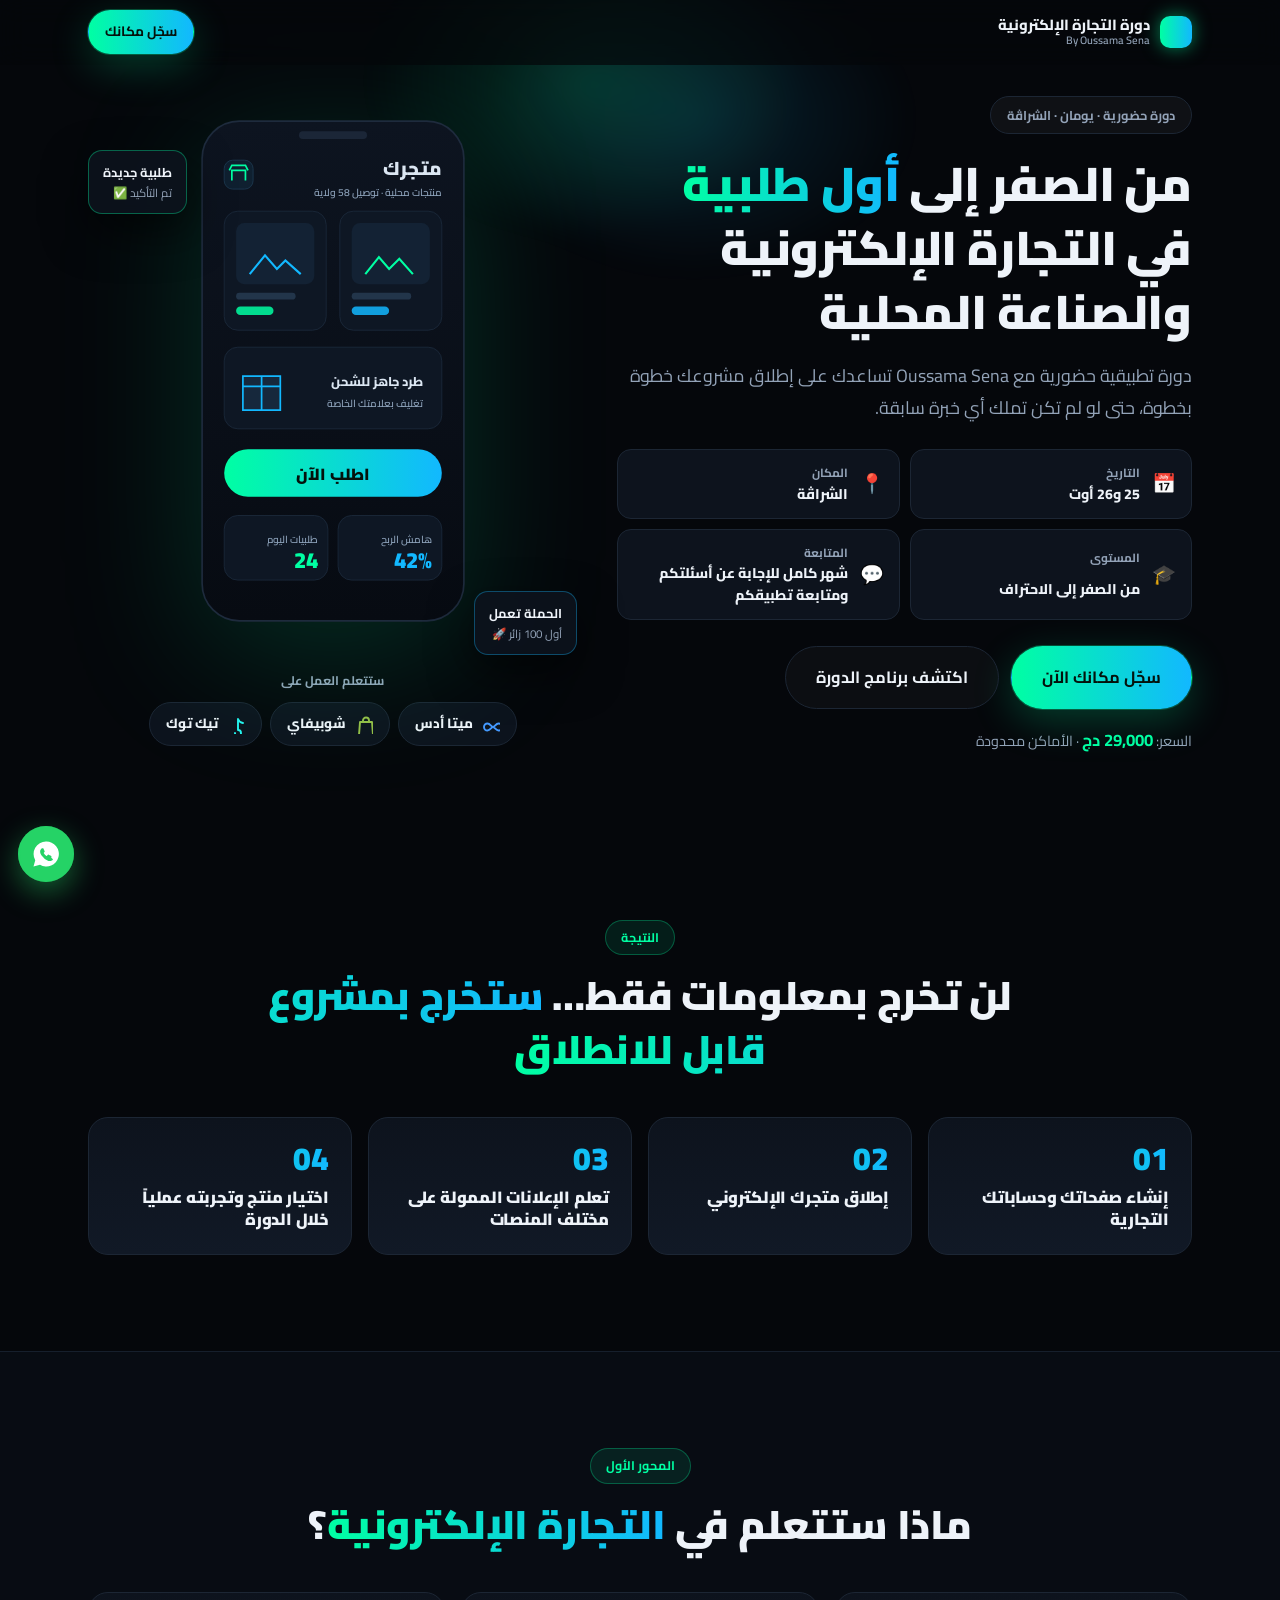
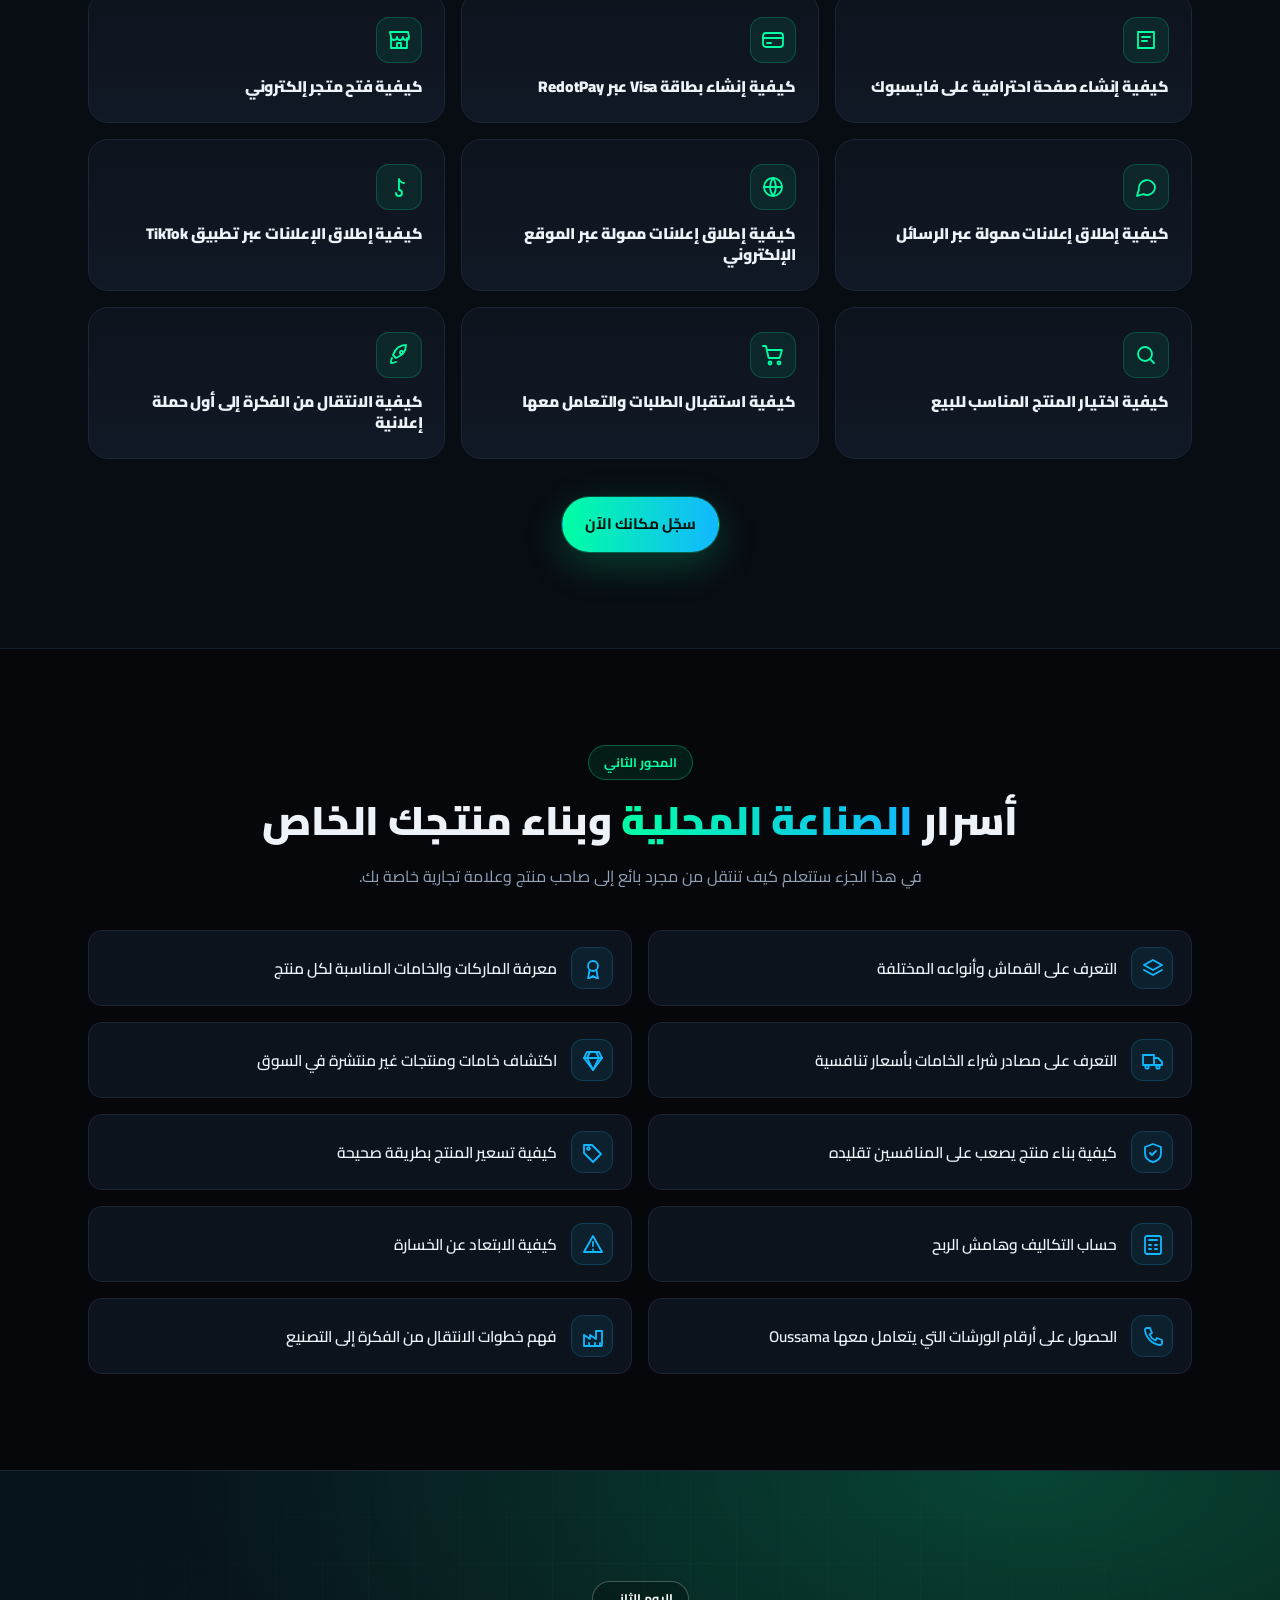
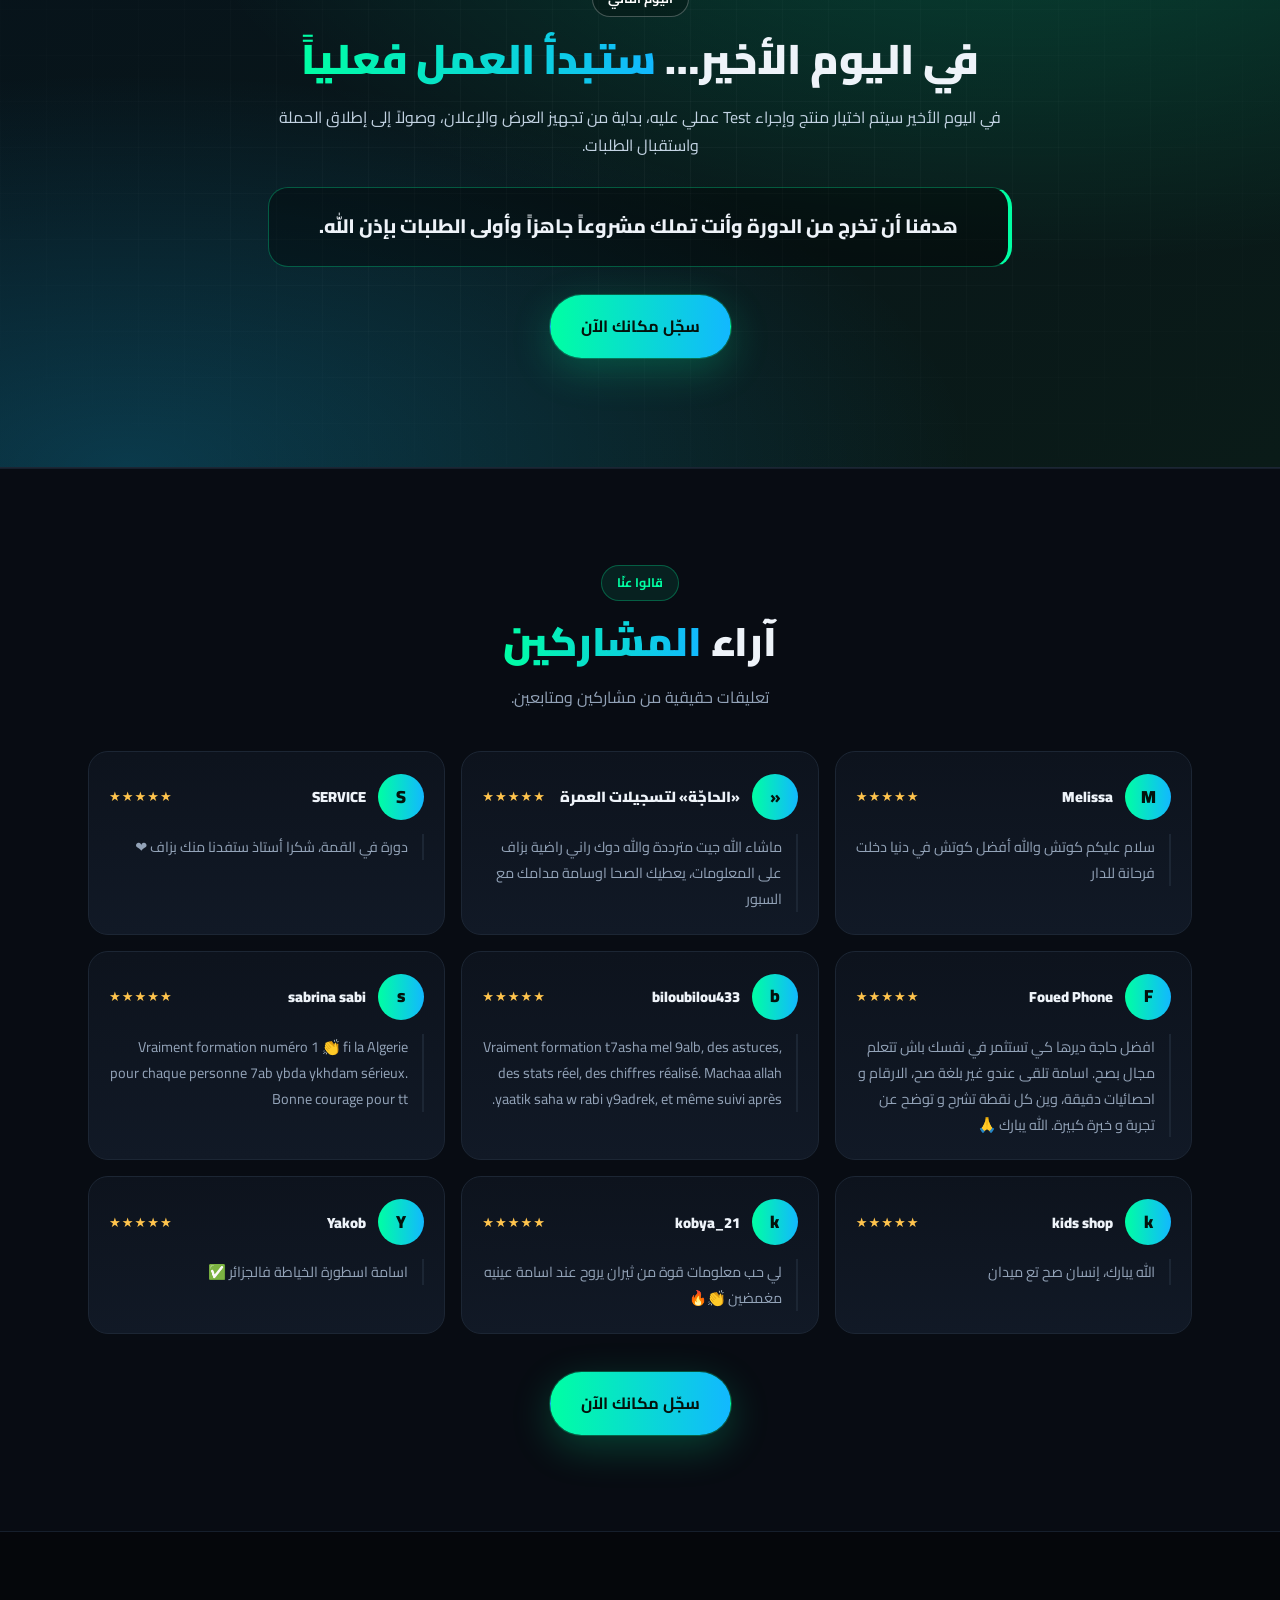
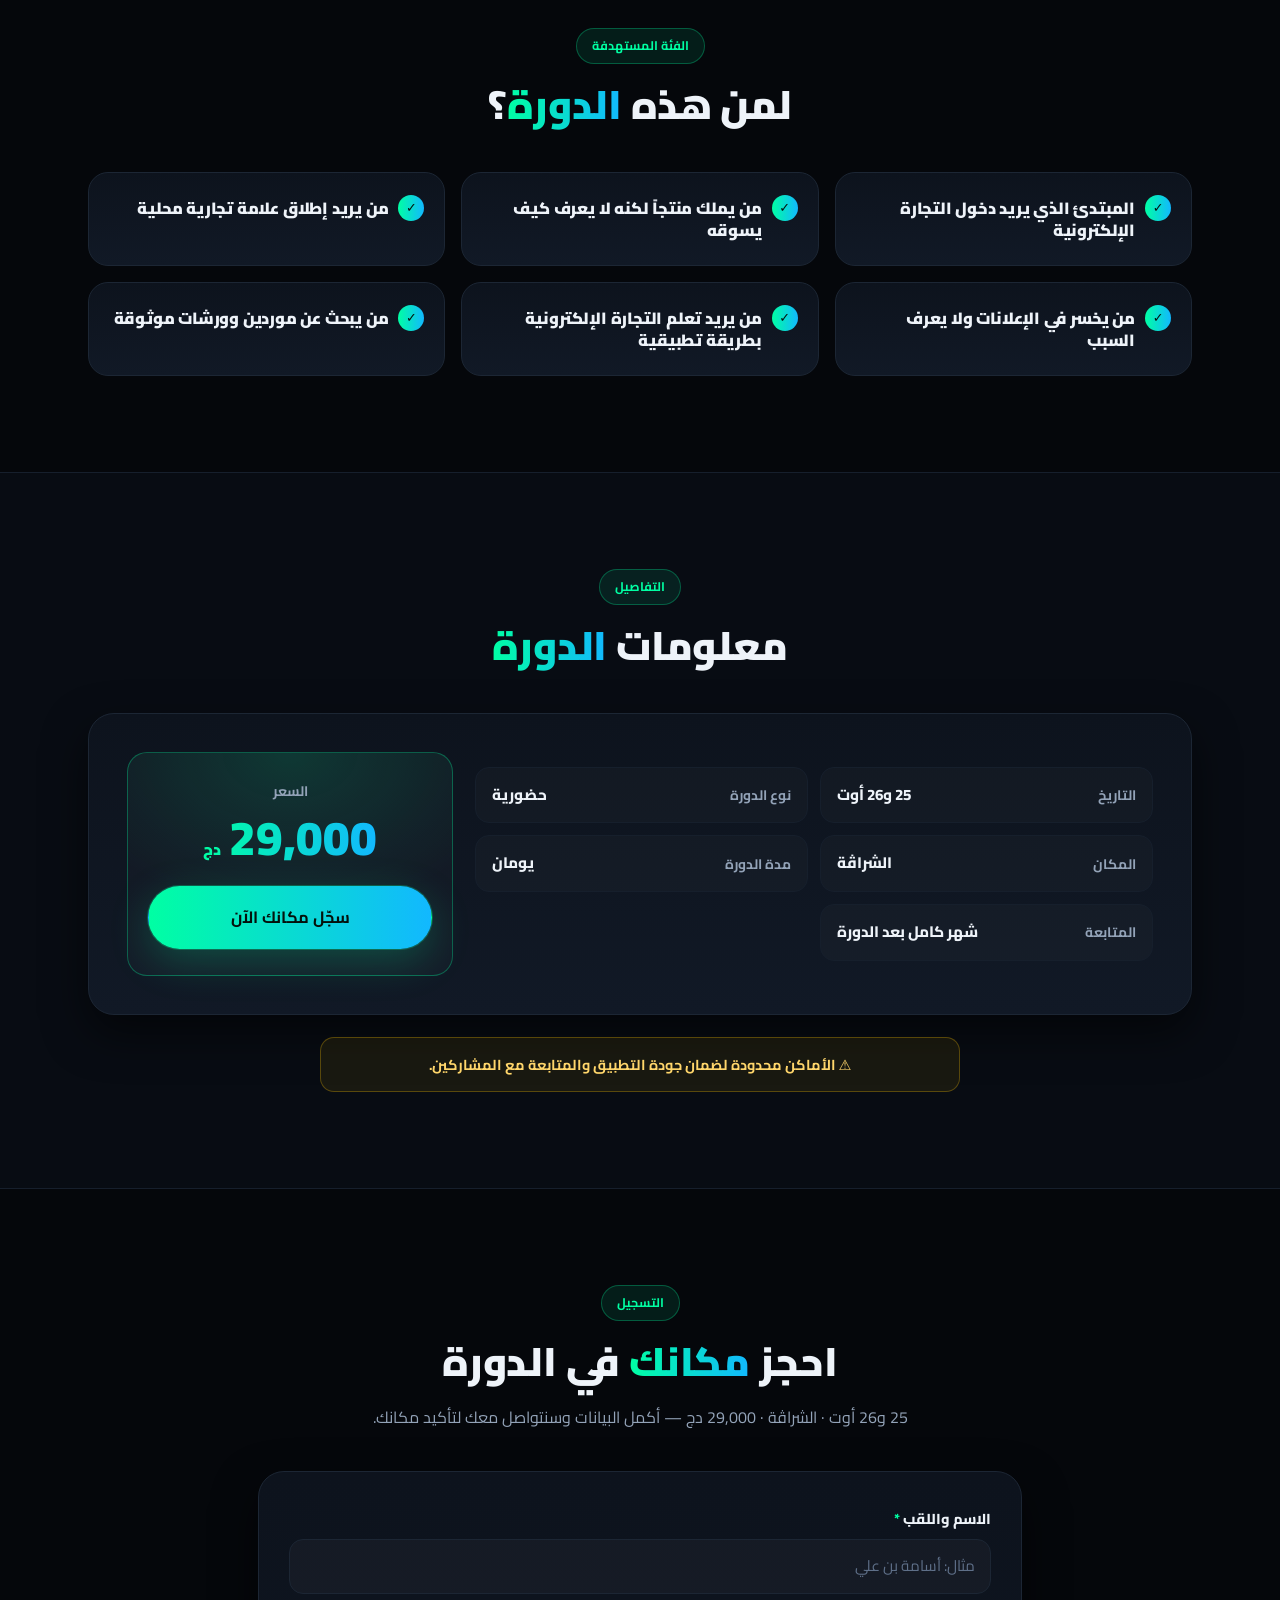
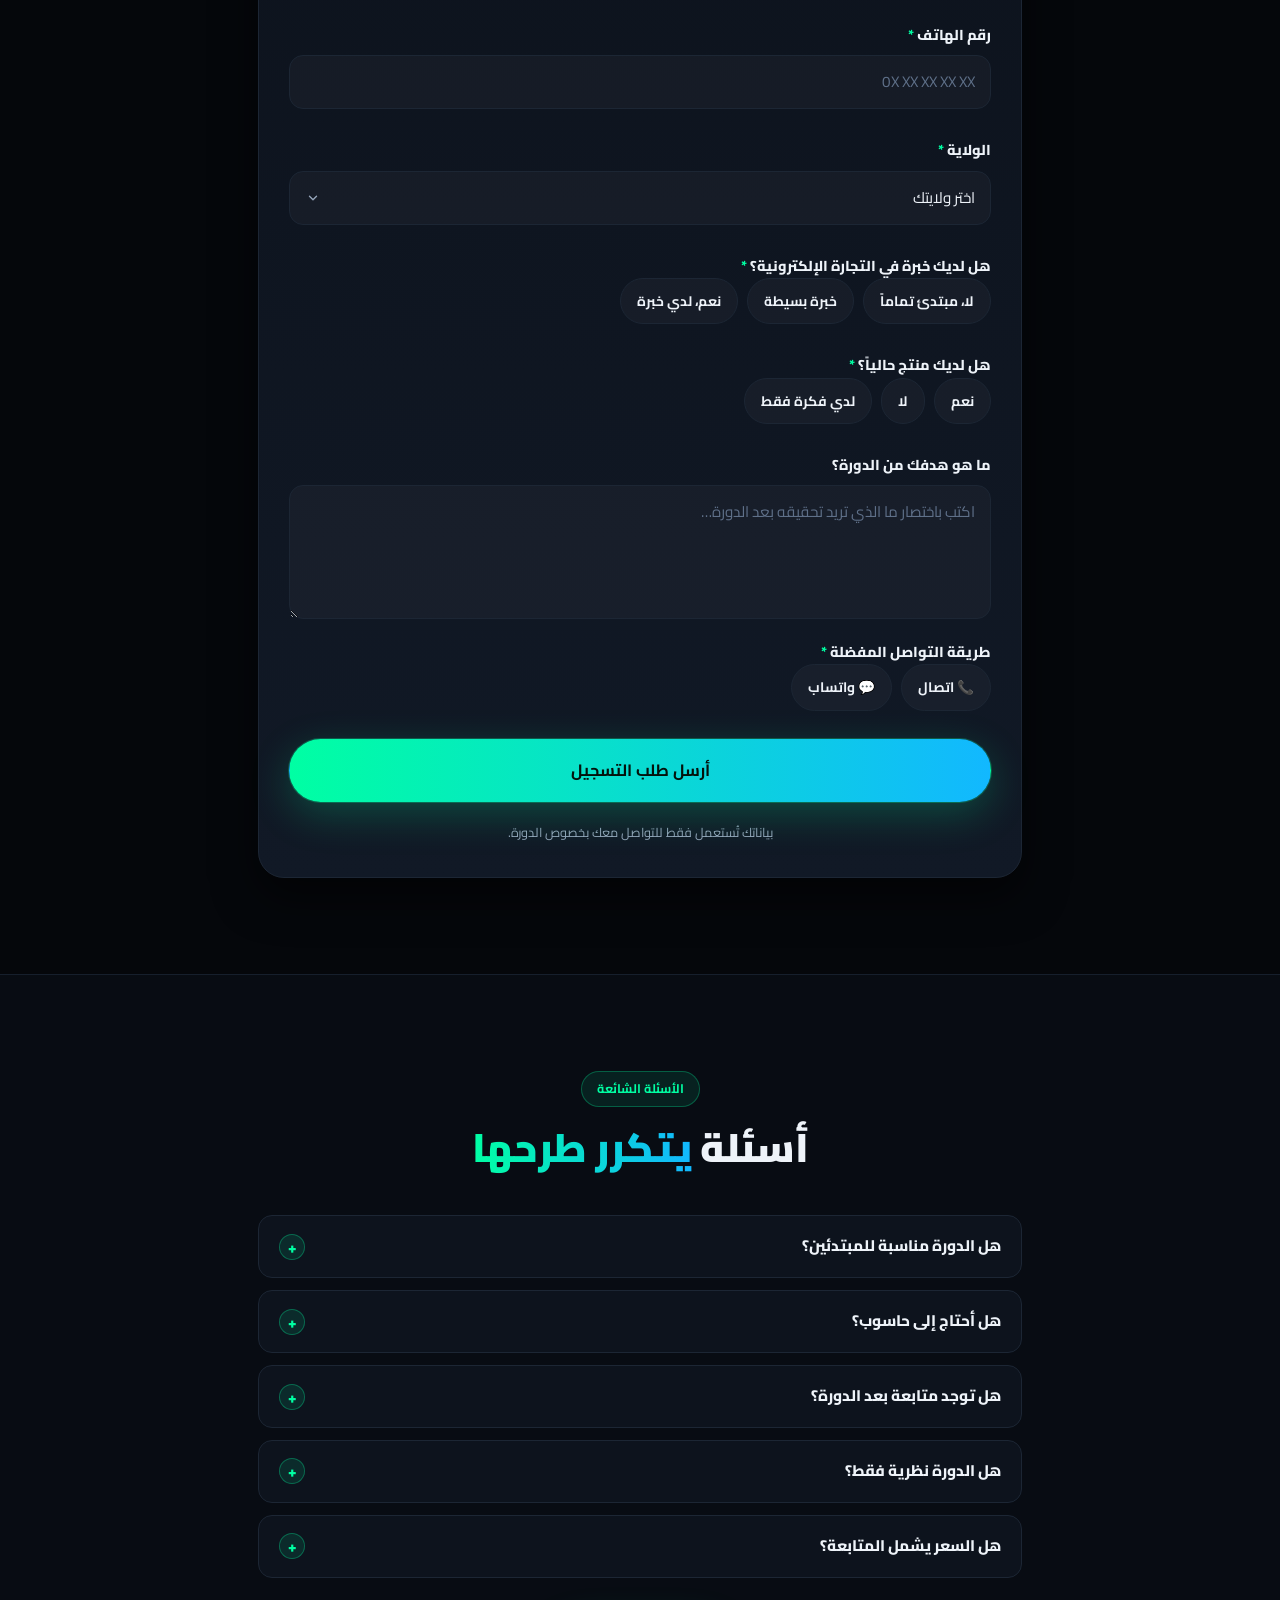
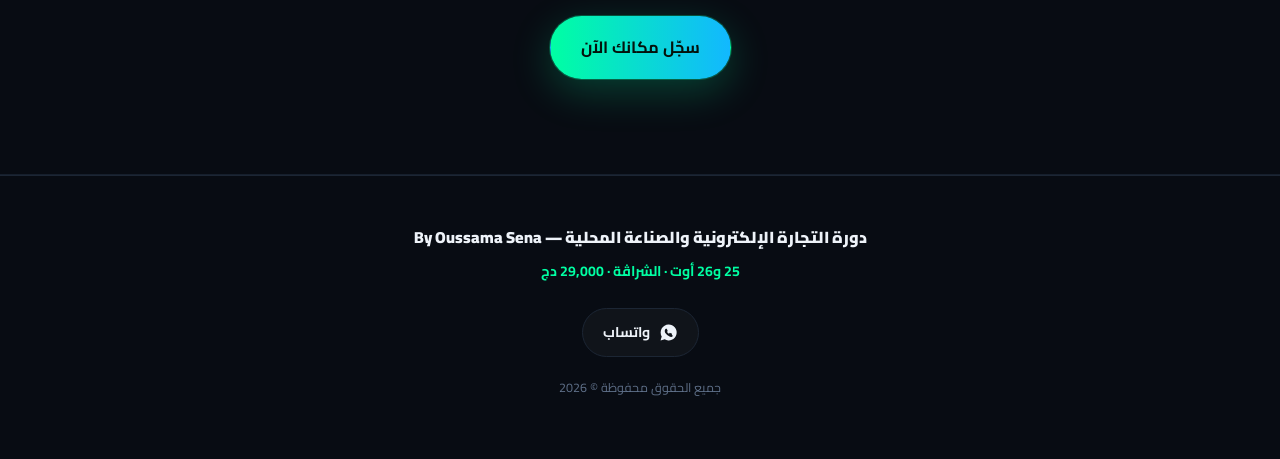
<file: index.html>
<!DOCTYPE html>
<html lang="ar" dir="rtl">
<head>
<meta charset="UTF-8">
<meta name="viewport" content="width=device-width, initial-scale=1">
<title>دورة التجارة الإلكترونية والصناعة المحلية — By Oussama Sena</title>
<meta name="description" content="دورة تطبيقية حضورية يومي 25 و26 أوت بالشراڤة، من الصفر إلى أول طلبية في التجارة الإلكترونية والصناعة المحلية، مع متابعة شهر كامل.">
<meta name="theme-color" content="#05070b">

<!-- معاينة الرابط عند مشاركته في واتساب وفايسبوك -->
<meta property="og:type" content="website">
<meta property="og:title" content="دورة التجارة الإلكترونية والصناعة المحلية — By Oussama Sena">
<meta property="og:description" content="من الصفر إلى أول طلبية. دورة حضورية تطبيقية يومي 25 و26 أوت بالشراڤة.">
<meta property="og:locale" content="ar_DZ">
<!-- ⚠️ قبل النشر: ضع صورة 1200×630 باسم assets/og.jpg، وبدّل الرابط أدناه برابط موقعك -->
<meta property="og:image" content="assets/og.jpg">
<meta name="twitter:card" content="summary_large_image">

<link rel="icon" href="favicon.svg" type="image/svg+xml">

<!-- ==========================================================
     بيكسل فايسبوك — لتتبّع الإعلانات الممولة
     لتغيير الرقم، بدّله في الموضعين أدناه (init و noscript)
     الأحداث المُرسَلة:
       PageView → عند فتح الصفحة
       Lead     → عند إرسال طلب تسجيل بنجاح (في script.js)
     ========================================================== -->
<script>
!function(f,b,e,v,n,t,s){if(f.fbq)return;n=f.fbq=function(){n.callMethod?
n.callMethod.apply(n,arguments):n.queue.push(arguments)};if(!f._fbq)f._fbq=n;
n.push=n;n.loaded=!0;n.version='2.0';n.queue=[];t=b.createElement(e);t.async=!0;
t.src=v;s=b.getElementsByTagName(e)[0];s.parentNode.insertBefore(t,s)}(window,
document,'script','https://connect.facebook.net/en_US/fbevents.js');
fbq('init', '1707224773642368');
fbq('track', 'PageView');
</script>
<noscript><img height="1" width="1" style="display:none" alt=""
src="https://www.facebook.com/tr?id=1707224773642368&ev=PageView&noscript=1"/></noscript>

<link rel="preconnect" href="https://fonts.googleapis.com">
<link rel="preconnect" href="https://fonts.gstatic.com" crossorigin>
<link href="https://fonts.googleapis.com/css2?family=Cairo:wght@400;600;700;900&display=swap" rel="stylesheet">
<!-- ?v=1 : زد الرقم كل مرة تعدّل فيها الملفات حتى يأخذ الزوار النسخة الجديدة -->
<link rel="stylesheet" href="styles.css?v=8">
</head>
<body>

<!-- ==========================================================
     مكتبة الأيقونات (SVG) — تُستدعى عبر <use href="#icon-...">
     ========================================================== -->
<svg class="icon-sprite" aria-hidden="true" focusable="false">
  <defs>
    <g id="i-page"><path d="M4 4h16v16H4z"/><path d="M8 9h8M8 13h5"/></g>
    <g id="i-card"><rect x="2" y="5" width="20" height="14" rx="3"/><path d="M2 10h20M6 15h4"/></g>
    <g id="i-store"><path d="M4 10v10h16V10"/><path d="M3 4h18l1 5a3 3 0 0 1-6 0 3 3 0 0 1-6 0 3 3 0 0 1-6 0z"/><path d="M10 20v-5h4v5"/></g>
    <g id="i-message"><path d="M21 12a8 8 0 0 1-11.6 7.1L3 21l1.9-6.4A8 8 0 1 1 21 12z"/></g>
    <g id="i-globe"><circle cx="12" cy="12" r="9"/><path d="M3 12h18M12 3a15 15 0 0 1 0 18 15 15 0 0 1 0-18z"/></g>
    <g id="i-video"><path d="M9 18a3 3 0 1 0 3-3V4c1 2.5 2.7 3.8 5 4"/></g>
    <g id="i-search"><circle cx="11" cy="11" r="7"/><path d="M20 20l-4-4"/></g>
    <g id="i-cart"><circle cx="9" cy="20" r="1.5"/><circle cx="18" cy="20" r="1.5"/><path d="M2 3h3l2.6 12h11L21 7H6"/></g>
    <g id="i-rocket"><path d="M5 15c-1 2-1 5-1 5s3 0 5-1"/><path d="M9 15l-3-3c3-8 9-10 13-10 0 4-2 10-10 13z"/><circle cx="14.5" cy="9.5" r="1.6"/></g>
    <g id="i-layers"><path d="M12 3l9 5-9 5-9-5 9-5z"/><path d="M3 13l9 5 9-5"/></g>
    <g id="i-award"><circle cx="12" cy="9" r="5"/><path d="M8.5 13.5L7 22l5-3 5 3-1.5-8.5"/></g>
    <g id="i-truck"><path d="M2 6h11v10H2z"/><path d="M13 9h4l4 4v3h-8"/><circle cx="6" cy="18" r="1.7"/><circle cx="17" cy="18" r="1.7"/></g>
    <g id="i-gem"><path d="M6 3h12l3 6-9 12L3 9z"/><path d="M3 9h18M9 3l-3 6 6 12 6-12-3-6"/></g>
    <g id="i-shield"><path d="M12 3l8 3v6c0 5-3.5 8-8 9-4.5-1-8-4-8-9V6z"/><path d="M9 12l2 2 4-4"/></g>
    <g id="i-tag"><path d="M3 12V4h8l9 9-8 8z"/><circle cx="7.5" cy="7.5" r="1.4"/></g>
    <g id="i-calc"><rect x="4" y="3" width="16" height="18" rx="2"/><path d="M8 7h8M8 12h2M14 12h2M8 16h2M14 16h2"/></g>
    <g id="i-alert"><path d="M12 3l9 16H3z"/><path d="M12 9v4M12 16.5v.5"/></g>
    <g id="i-phone"><path d="M6 3h3l2 5-2.5 1.5a12 12 0 0 0 6 6L16 13l5 2v3a2 2 0 0 1-2.2 2A17 17 0 0 1 4 5.2 2 2 0 0 1 6 3z"/></g>
    <g id="i-factory"><path d="M3 21V10l6 4V10l6 4V6h6v15z"/><path d="M8 21v-3M14 21v-3M19 21v-3"/></g>
    <!-- أيقونات المنصات -->
    <g id="i-meta"><path d="M6.5 8.5c-2 0-3.5 1.6-3.5 3.5s1.5 3.5 3.5 3.5c2.6 0 4-3.5 5.5-3.5s2.9 3.5 5.5 3.5c2 0 3.5-1.6 3.5-3.5s-1.5-3.5-3.5-3.5c-2.6 0-4 3.5-5.5 3.5S9.1 8.5 6.5 8.5z"/></g>
    <g id="i-shopify"><path d="M6 7h12l1 13H5z"/><path d="M9 7V5.5a3 3 0 0 1 6 0V7"/></g>
  </defs>
</svg>

<!-- ==========================================================
     الشريط العلوي
     ========================================================== -->
<header class="topbar" id="topbar">
  <div class="wrap topbar__in">
    <a href="#hero" class="brand">
      <span class="brand__mark" aria-hidden="true"></span>
      <span class="brand__txt">دورة التجارة الإلكترونية<small>By Oussama Sena</small></span>
    </a>
    <a href="#tasjil" class="btn btn--sm btn--primary">سجّل مكانك</a>
  </div>
</header>

<main>

<!-- ==========================================================
     1) القسم الأول — Hero
     ========================================================== -->
<section class="hero" id="hero">
  <div class="hero__glow" aria-hidden="true"></div>
  <div class="wrap hero__grid">

    <div class="hero__text">
      <span class="pill reveal">دورة حضورية · يومان · الشراڤة</span>
      <h1 class="reveal">من الصفر إلى <span class="grad">أول طلبية</span> في التجارة الإلكترونية والصناعة المحلية</h1>
      <p class="lead reveal">دورة تطبيقية حضورية مع Oussama Sena تساعدك على إطلاق مشروعك خطوة بخطوة، حتى لو لم تكن تملك أي خبرة سابقة.</p>

      <ul class="factgrid reveal">
        <li class="fact"><span class="fact__ico">📅</span><span class="fact__k">التاريخ</span><span class="fact__v">25 و26 أوت</span></li>
        <li class="fact"><span class="fact__ico">📍</span><span class="fact__k">المكان</span><span class="fact__v">الشراڤة</span></li>
        <li class="fact"><span class="fact__ico">🎓</span><span class="fact__k">المستوى</span><span class="fact__v">من الصفر إلى الاحتراف</span></li>
        <li class="fact"><span class="fact__ico">💬</span><span class="fact__k">المتابعة</span><span class="fact__v">شهر كامل للإجابة عن أسئلتكم ومتابعة تطبيقكم</span></li>
      </ul>

      <div class="hero__cta reveal">
        <a href="#tasjil" class="btn btn--primary btn--lg">سجّل مكانك الآن</a>
        <a href="#barnamej" class="btn btn--ghost btn--lg">اكتشف برنامج الدورة</a>
      </div>

      <p class="hero__note reveal">السعر: <b>29,000 دج</b> · الأماكن محدودة</p>
    </div>

    <!-- Visual: متجر إلكتروني على الهاتف + طلبيات + طرود + المنصات -->
    <div class="hero__visual reveal">
      <div class="stage" aria-hidden="true">
      <div class="phone">
        <svg viewBox="0 0 320 600" class="phone__svg" role="img">
          <defs>
            <linearGradient id="gScreen" x1="0" y1="0" x2="0" y2="1">
              <stop offset="0" stop-color="#0d1420"/><stop offset="1" stop-color="#070b12"/>
            </linearGradient>
            <linearGradient id="gBtn" x1="0" y1="0" x2="1" y2="0">
              <stop offset="0" stop-color="#00ffa3"/><stop offset="1" stop-color="#12b8ff"/>
            </linearGradient>
          </defs>
          <rect x="6" y="6" width="308" height="588" rx="44" fill="url(#gScreen)" stroke="#1e2b3d" stroke-width="2"/>
          <rect x="120" y="18" width="80" height="9" rx="4.5" fill="#1b2637"/>

          <!-- رأس المتجر -->
          <text x="288" y="70" class="sv-t sv-lg" text-anchor="end">متجرك</text>
          <text x="288" y="94" class="sv-t sv-sm" text-anchor="end">منتجات محلية · توصيل 58 ولاية</text>
          <rect x="32" y="52" width="34" height="34" rx="10" fill="#0f2030" stroke="#1e3a52"/>
          <path d="M41 76v-12h16v12" stroke="#00ffa3" stroke-width="2" fill="none"/>
          <path d="M38 64l3-6h16l3 6" stroke="#00ffa3" stroke-width="2" fill="none"/>

          <!-- شبكة المنتجات -->
          <g>
            <rect x="32" y="112" width="120" height="140" rx="16" fill="#0e1724" stroke="#1c2a3c"/>
            <rect x="46" y="126" width="92" height="72" rx="10" fill="#132234"/>
            <path d="M62 186l18-22 14 16 10-10 18 16" stroke="#12b8ff" stroke-width="2.5" fill="none"/>
            <rect x="46" y="208" width="70" height="8" rx="4" fill="#22354a"/>
            <rect x="46" y="224" width="44" height="10" rx="5" fill="#00ffa3" opacity=".85"/>

            <rect x="168" y="112" width="120" height="140" rx="16" fill="#0e1724" stroke="#1c2a3c"/>
            <rect x="182" y="126" width="92" height="72" rx="10" fill="#132234"/>
            <path d="M198 186l16-20 12 14 12-12 16 18" stroke="#00ffa3" stroke-width="2.5" fill="none"/>
            <rect x="182" y="208" width="70" height="8" rx="4" fill="#22354a"/>
            <rect x="182" y="224" width="44" height="10" rx="5" fill="#12b8ff" opacity=".85"/>
          </g>

          <!-- صندوق / طرد -->
          <g transform="translate(32,272)">
            <rect x="0" y="0" width="256" height="96" rx="16" fill="#0e1724" stroke="#1c2a3c"/>
            <path d="M22 34h44v40H22z" fill="#16283c"/>
            <path d="M22 34h44v40H22zM22 46h44M44 34v40" stroke="#12b8ff" stroke-width="2" fill="none"/>
            <text x="234" y="46" class="sv-t sv-md" text-anchor="end">طرد جاهز للشحن</text>
            <text x="234" y="70" class="sv-t sv-sm" text-anchor="end">تغليف بعلامتك الخاصة</text>
          </g>

          <!-- زر الشراء -->
          <rect x="32" y="392" width="256" height="56" rx="28" fill="url(#gBtn)"/>
          <text x="160" y="428" class="sv-btn" text-anchor="middle">اطلب الآن</text>

          <!-- مؤشرات -->
          <rect x="32" y="470" width="122" height="76" rx="16" fill="#0e1724" stroke="#1c2a3c"/>
          <text x="142" y="502" class="sv-t sv-sm" text-anchor="end">طلبيات اليوم</text>
          <text x="142" y="532" class="sv-num" text-anchor="end">24</text>
          <rect x="166" y="470" width="122" height="76" rx="16" fill="#0e1724" stroke="#1c2a3c"/>
          <text x="276" y="502" class="sv-t sv-sm" text-anchor="end">هامش الربح</text>
          <text x="276" y="532" class="sv-num sv-num--b" text-anchor="end">42%</text>
        </svg>
      </div>

      <div class="chip chip--1"><b>طلبية جديدة</b><span>تم التأكيد ✅</span></div>
      <div class="chip chip--2"><b>الحملة تعمل</b><span>أول 100 زائر 🚀</span></div>
      </div><!-- /.stage -->

      <!-- المنصات التي تغطيها الدورة -->
      <div class="platforms">
        <span class="platforms__k">ستتعلم العمل على</span>
        <ul class="platforms__list list-reset">
          <li class="plat plat--meta"><svg class="plat__ico"><use href="#i-meta"/></svg>ميتا أدس</li>
          <li class="plat plat--shopify"><svg class="plat__ico"><use href="#i-shopify"/></svg>شوبيفاي</li>
          <li class="plat plat--tiktok"><svg class="plat__ico"><use href="#i-video"/></svg>تيك توك</li>
        </ul>
      </div>
    </div>

  </div>
</section>

<!-- ==========================================================
     2) النتيجة
     ========================================================== -->
<section class="sec" id="natija">
  <div class="wrap">
    <header class="sec__head reveal">
      <span class="kicker">النتيجة</span>
      <h2>لن تخرج بمعلومات فقط… <span class="grad">ستخرج بمشروع قابل للانطلاق</span></h2>
    </header>

    <div class="grid grid--4">
      <article class="card card--num reveal"><span class="num">01</span><h3>إنشاء صفحاتك وحساباتك التجارية</h3></article>
      <article class="card card--num reveal"><span class="num">02</span><h3>إطلاق متجرك الإلكتروني</h3></article>
      <article class="card card--num reveal"><span class="num">03</span><h3>تعلم الإعلانات الممولة على مختلف المنصات</h3></article>
      <article class="card card--num reveal"><span class="num">04</span><h3>اختيار منتج وتجربته عملياً خلال الدورة</h3></article>
    </div>
  </div>
</section>

<!-- ==========================================================
     3) برنامج التجارة الإلكترونية
     ========================================================== -->
<section class="sec sec--alt" id="barnamej">
  <div class="wrap">
    <header class="sec__head reveal">
      <span class="kicker">المحور الأول</span>
      <h2>ماذا ستتعلم في <span class="grad">التجارة الإلكترونية</span>؟</h2>
    </header>

    <ul class="grid grid--3 list-reset">
      <li class="card card--ico reveal"><svg class="ico"><use href="#i-page"/></svg><h3>كيفية إنشاء صفحة احترافية على فايسبوك</h3></li>
      <li class="card card--ico reveal"><svg class="ico"><use href="#i-card"/></svg><h3>كيفية إنشاء بطاقة Visa عبر RedotPay</h3></li>
      <li class="card card--ico reveal"><svg class="ico"><use href="#i-store"/></svg><h3>كيفية فتح متجر إلكتروني</h3></li>
      <li class="card card--ico reveal"><svg class="ico"><use href="#i-message"/></svg><h3>كيفية إطلاق إعلانات ممولة عبر الرسائل</h3></li>
      <li class="card card--ico reveal"><svg class="ico"><use href="#i-globe"/></svg><h3>كيفية إطلاق إعلانات ممولة عبر الموقع الإلكتروني</h3></li>
      <li class="card card--ico reveal"><svg class="ico"><use href="#i-video"/></svg><h3>كيفية إطلاق الإعلانات عبر تطبيق TikTok</h3></li>
      <li class="card card--ico reveal"><svg class="ico"><use href="#i-search"/></svg><h3>كيفية اختيار المنتج المناسب للبيع</h3></li>
      <li class="card card--ico reveal"><svg class="ico"><use href="#i-cart"/></svg><h3>كيفية استقبال الطلبات والتعامل معها</h3></li>
      <li class="card card--ico reveal"><svg class="ico"><use href="#i-rocket"/></svg><h3>كيفية الانتقال من الفكرة إلى أول حملة إعلانية</h3></li>
    </ul>

    <div class="sec__cta reveal"><a href="#tasjil" class="btn btn--primary">سجّل مكانك الآن</a></div>
  </div>
</section>

<!-- ==========================================================
     4) الصناعة المحلية
     ========================================================== -->
<section class="sec" id="sinaa">
  <div class="wrap">
    <header class="sec__head reveal">
      <span class="kicker">المحور الثاني</span>
      <h2>أسرار <span class="grad">الصناعة المحلية</span> وبناء منتجك الخاص</h2>
      <p class="sec__sub">في هذا الجزء ستتعلم كيف تنتقل من مجرد بائع إلى صاحب منتج وعلامة تجارية خاصة بك.</p>
    </header>

    <ul class="grid grid--2 list-reset">
      <li class="row reveal"><svg class="ico ico--b"><use href="#i-layers"/></svg><span>التعرف على القماش وأنواعه المختلفة</span></li>
      <li class="row reveal"><svg class="ico ico--b"><use href="#i-award"/></svg><span>معرفة الماركات والخامات المناسبة لكل منتج</span></li>
      <li class="row reveal"><svg class="ico ico--b"><use href="#i-truck"/></svg><span>التعرف على مصادر شراء الخامات بأسعار تنافسية</span></li>
      <li class="row reveal"><svg class="ico ico--b"><use href="#i-gem"/></svg><span>اكتشاف خامات ومنتجات غير منتشرة في السوق</span></li>
      <li class="row reveal"><svg class="ico ico--b"><use href="#i-shield"/></svg><span>كيفية بناء منتج يصعب على المنافسين تقليده</span></li>
      <li class="row reveal"><svg class="ico ico--b"><use href="#i-tag"/></svg><span>كيفية تسعير المنتج بطريقة صحيحة</span></li>
      <li class="row reveal"><svg class="ico ico--b"><use href="#i-calc"/></svg><span>حساب التكاليف وهامش الربح</span></li>
      <li class="row reveal"><svg class="ico ico--b"><use href="#i-alert"/></svg><span>كيفية الابتعاد عن الخسارة</span></li>
      <li class="row reveal"><svg class="ico ico--b"><use href="#i-phone"/></svg><span>الحصول على أرقام الورشات التي يتعامل معها Oussama</span></li>
      <li class="row reveal"><svg class="ico ico--b"><use href="#i-factory"/></svg><span>فهم خطوات الانتقال من الفكرة إلى التصنيع</span></li>
    </ul>
  </div>
</section>

<!-- ==========================================================
     5) التطبيق العملي
     ========================================================== -->
<section class="practice" id="tatbiq">
  <div class="wrap practice__in reveal">
    <span class="kicker kicker--dark">اليوم الثاني</span>
    <h2>في اليوم الأخير… <span class="grad">ستبدأ العمل فعلياً</span></h2>
    <p>في اليوم الأخير سيتم اختيار منتج وإجراء Test عملي عليه، بداية من تجهيز العرض والإعلان، وصولاً إلى إطلاق الحملة واستقبال الطلبات.</p>
    <blockquote class="quote">هدفنا أن تخرج من الدورة وأنت تملك مشروعاً جاهزاً وأولى الطلبات بإذن الله.</blockquote>
    <a href="#tasjil" class="btn btn--primary btn--lg">سجّل مكانك الآن</a>
  </div>
</section>

<!-- ==========================================================
     6) آراء المشاركين + فيديو شهادة
     المحتوى يُحرَّر من REVIEWS و CONFIG.video في script.js
     ========================================================== -->
<section class="sec sec--alt" id="araa">
  <div class="wrap">
    <header class="sec__head reveal">
      <span class="kicker">قالوا عنّا</span>
      <h2>آراء <span class="grad">المشاركين</span></h2>
      <p class="sec__sub">تعليقات حقيقية من مشاركين ومتابعين.</p>
    </header>

    <div class="grid grid--3" id="resultsGrid"></div>

    <div class="videowrap" id="videoBlock" hidden></div>

    <div class="sec__cta reveal"><a href="#tasjil" class="btn btn--primary btn--lg">سجّل مكانك الآن</a></div>
  </div>
</section>

<!-- ==========================================================
     7) لمن هذه الدورة؟
     ========================================================== -->
<section class="sec" id="liman">
  <div class="wrap">
    <header class="sec__head reveal">
      <span class="kicker">الفئة المستهدفة</span>
      <h2>لمن هذه <span class="grad">الدورة</span>؟</h2>
    </header>

    <div class="grid grid--3">
      <article class="card card--check reveal"><h3>المبتدئ الذي يريد دخول التجارة الإلكترونية</h3></article>
      <article class="card card--check reveal"><h3>من يملك منتجاً لكنه لا يعرف كيف يسوقه</h3></article>
      <article class="card card--check reveal"><h3>من يريد إطلاق علامة تجارية محلية</h3></article>
      <article class="card card--check reveal"><h3>من يخسر في الإعلانات ولا يعرف السبب</h3></article>
      <article class="card card--check reveal"><h3>من يريد تعلم التجارة الإلكترونية بطريقة تطبيقية</h3></article>
      <article class="card card--check reveal"><h3>من يبحث عن موردين وورشات موثوقة</h3></article>
    </div>
  </div>
</section>

<!-- ==========================================================
     7) معلومات الدورة
     ========================================================== -->
<section class="sec sec--alt" id="maalumat">
  <div class="wrap">
    <header class="sec__head reveal">
      <span class="kicker">التفاصيل</span>
      <h2>معلومات <span class="grad">الدورة</span></h2>
    </header>

    <div class="infocard reveal">
      <div class="infocard__grid">
        <div class="info"><span class="info__k">التاريخ</span><span class="info__v">25 و26 أوت</span></div>
        <div class="info"><span class="info__k">نوع الدورة</span><span class="info__v">حضورية</span></div>
        <div class="info"><span class="info__k">المكان</span><span class="info__v">الشراڤة</span></div>
        <div class="info"><span class="info__k">مدة الدورة</span><span class="info__v">يومان</span></div>
        <div class="info"><span class="info__k">المتابعة</span><span class="info__v">شهر كامل بعد الدورة</span></div>
      </div>

      <div class="price">
        <span class="price__k">السعر</span>
        <span class="price__v">29,000 <small>دج</small></span>
        <a href="#tasjil" class="btn btn--primary btn--lg btn--block">سجّل مكانك الآن</a>
      </div>
    </div>

    <p class="warn reveal"><span aria-hidden="true">⚠️</span> الأماكن محدودة لضمان جودة التطبيق والمتابعة مع المشاركين.</p>
  </div>
</section>

<!-- ==========================================================
     8) نموذج التسجيل
     ========================================================== -->
<section class="sec" id="tasjil">
  <div class="wrap wrap--narrow">
    <header class="sec__head reveal">
      <span class="kicker">التسجيل</span>
      <h2>احجز <span class="grad">مكانك</span> في الدورة</h2>
      <p class="sec__sub">25 و26 أوت · الشراڤة · 29,000 دج — أكمل البيانات وسنتواصل معك لتأكيد مكانك.</p>
    </header>

    <div class="formwrap reveal">
      <!-- name + data-netlify: يجعل Netlify يلتقط الطلبات تلقائياً بعد الرفع
           bot-field: فخّ للروبوتات المزعجة (مخفي عن الزائر) -->
      <form id="regForm" class="form" name="tasjil" method="POST"
            data-netlify="true" netlify-honeypot="bot-field" novalidate>
        <input type="hidden" name="form-name" value="tasjil">
        <p class="hp"><label>لا تملأ هذا الحقل <input name="bot-field" tabindex="-1" autocomplete="off"></label></p>


        <div class="field">
          <label for="fName">الاسم واللقب <i>*</i></label>
          <input type="text" id="fName" name="name" autocomplete="name" placeholder="مثال: أسامة بن علي" required>
          <span class="err" data-err="fName"></span>
        </div>

        <div class="field">
          <label for="fPhone">رقم الهاتف <i>*</i></label>
          <input type="tel" id="fPhone" name="phone" inputmode="numeric" autocomplete="tel" placeholder="0X XX XX XX XX" required>
          <span class="err" data-err="fPhone"></span>
        </div>

        <div class="field">
          <label for="fWilaya">الولاية <i>*</i></label>
          <select id="fWilaya" name="wilaya" required>
            <option value="">اختر ولايتك</option>
          </select>
          <span class="err" data-err="fWilaya"></span>
        </div>

        <fieldset class="field">
          <legend>هل لديك خبرة في التجارة الإلكترونية؟ <i>*</i></legend>
          <div class="choices">
            <label class="choice"><input type="radio" name="experience" value="لا، مبتدئ تماماً" required><span>لا، مبتدئ تماماً</span></label>
            <label class="choice"><input type="radio" name="experience" value="خبرة بسيطة"><span>خبرة بسيطة</span></label>
            <label class="choice"><input type="radio" name="experience" value="نعم، لدي خبرة"><span>نعم، لدي خبرة</span></label>
          </div>
          <span class="err" data-err="experience"></span>
        </fieldset>

        <fieldset class="field">
          <legend>هل لديك منتج حالياً؟ <i>*</i></legend>
          <div class="choices">
            <label class="choice"><input type="radio" name="product" value="نعم" required><span>نعم</span></label>
            <label class="choice"><input type="radio" name="product" value="لا"><span>لا</span></label>
            <label class="choice"><input type="radio" name="product" value="لدي فكرة فقط"><span>لدي فكرة فقط</span></label>
          </div>
          <span class="err" data-err="product"></span>
        </fieldset>

        <div class="field">
          <label for="fGoal">ما هو هدفك من الدورة؟</label>
          <textarea id="fGoal" name="goal" rows="4" placeholder="اكتب باختصار ما الذي تريد تحقيقه بعد الدورة…"></textarea>
        </div>

        <fieldset class="field">
          <legend>طريقة التواصل المفضلة <i>*</i></legend>
          <div class="choices">
            <label class="choice"><input type="radio" name="contact" value="اتصال" required><span>📞 اتصال</span></label>
            <label class="choice"><input type="radio" name="contact" value="واتساب"><span>💬 واتساب</span></label>
          </div>
          <span class="err" data-err="contact"></span>
        </fieldset>

        <button type="submit" class="btn btn--primary btn--lg btn--block">أرسل طلب التسجيل</button>
        <p class="form__hint">بياناتك تُستعمل فقط للتواصل معك بخصوص الدورة.</p>
      </form>

      <!-- رسالة النجاح -->
      <div class="success" id="successBox" hidden>
        <div class="success__ico" aria-hidden="true">✓</div>
        <h3>تم استلام تسجيلك بنجاح، سيتواصل معك فريقنا لتأكيد مكانك.</h3>
        <p class="success__sub">احتفظ بهاتفك قريباً منك — التأكيد يتم خلال 24 ساعة.</p>
        <div class="success__actions">
          <a class="btn btn--primary" data-wa-link href="#">أرسل تأكيداً عبر واتساب</a>
          <button type="button" class="btn btn--ghost" id="againBtn">تسجيل شخص آخر</button>
        </div>
      </div>
    </div>
  </div>
</section>

<!-- ==========================================================
     9) الأسئلة الشائعة
     ========================================================== -->
<section class="sec sec--alt" id="asila">
  <div class="wrap wrap--narrow">
    <header class="sec__head reveal">
      <span class="kicker">الأسئلة الشائعة</span>
      <h2>أسئلة <span class="grad">يتكرر طرحها</span></h2>
    </header>

    <div class="faq">
      <details class="qa reveal">
        <summary>هل الدورة مناسبة للمبتدئين؟</summary>
        <div class="qa__body"><p>نعم، الدورة تبدأ من الصفر ولا تحتاج إلى خبرة سابقة.</p></div>
      </details>
      <details class="qa reveal">
        <summary>هل أحتاج إلى حاسوب؟</summary>
        <div class="qa__body"><p>يفضل إحضار حاسوب محمول للاستفادة من الجانب التطبيقي.</p></div>
      </details>
      <details class="qa reveal">
        <summary>هل توجد متابعة بعد الدورة؟</summary>
        <div class="qa__body"><p>نعم، توجد متابعة لمدة شهر للإجابة عن الأسئلة ومتابعة التطبيق.</p></div>
      </details>
      <details class="qa reveal">
        <summary>هل الدورة نظرية فقط؟</summary>
        <div class="qa__body"><p>لا، الدورة تطبيقية وتتضمن اختيار منتج وإجراء Test عملي عليه.</p></div>
      </details>
      <details class="qa reveal">
        <summary>هل السعر يشمل المتابعة؟</summary>
        <div class="qa__body"><p>نعم، السعر يشمل يومي التكوين وشهر المتابعة.</p></div>
      </details>
    </div>

    <div class="sec__cta reveal"><a href="#tasjil" class="btn btn--primary btn--lg">سجّل مكانك الآن</a></div>
  </div>
</section>

</main>

<!-- ==========================================================
     Footer
     ========================================================== -->
<footer class="footer">
  <div class="wrap footer__in">
    <p class="footer__title">دورة التجارة الإلكترونية والصناعة المحلية — By Oussama Sena</p>
    <p class="footer__meta">25 و26 أوت · الشراڤة · 29,000 دج</p>

    <div class="socials">
      <a class="social social--wa" data-wa-link href="#" target="_blank" rel="noopener">
        <svg viewBox="0 0 24 24" aria-hidden="true"><path d="M12 2a10 10 0 0 0-8.6 15L2 22l5.2-1.4A10 10 0 1 0 12 2zm5.6 14.2c-.2.7-1.3 1.3-1.9 1.4-.5.1-1.1.1-1.8-.1a13 13 0 0 1-5.6-4.6c-.4-.6-1-1.5-1-2.9 0-1.3.7-2 1-2.3.2-.3.5-.3.7-.3h.5c.2 0 .4 0 .6.5l.8 1.9c.1.2 0 .4-.1.5l-.4.5c-.1.2-.3.3-.1.6.5.9 1.1 1.5 1.8 2 .3.2.5.2.7 0l.7-.8c.2-.2.3-.2.6-.1l1.8.9c.2.1.4.2.4.3.1.2.1.7-.1 1.3z"/></svg>
        <span>واتساب</span>
      </a>
    </div>

    <p class="footer__copy">جميع الحقوق محفوظة © <span id="year"></span></p>
  </div>
</footer>

<!-- زر واتساب عائم -->
<a class="wa-float" data-wa-link href="#" target="_blank" rel="noopener" aria-label="تواصل عبر واتساب">
  <svg viewBox="0 0 24 24" aria-hidden="true"><path d="M12 2a10 10 0 0 0-8.6 15L2 22l5.2-1.4A10 10 0 1 0 12 2zm5.6 14.2c-.2.7-1.3 1.3-1.9 1.4-.5.1-1.1.1-1.8-.1a13 13 0 0 1-5.6-4.6c-.4-.6-1-1.5-1-2.9 0-1.3.7-2 1-2.3.2-.3.5-.3.7-.3h.5c.2 0 .4 0 .6.5l.8 1.9c.1.2 0 .4-.1.5l-.4.5c-.1.2-.3.3-.1.6.5.9 1.1 1.5 1.8 2 .3.2.5.2.7 0l.7-.8c.2-.2.3-.2.6-.1l1.8.9c.2.1.4.2.4.3.1.2.1.7-.1 1.3z"/></svg>
</a>

<script src="script.js?v=8" defer></script>
</body>
</html>
</file>
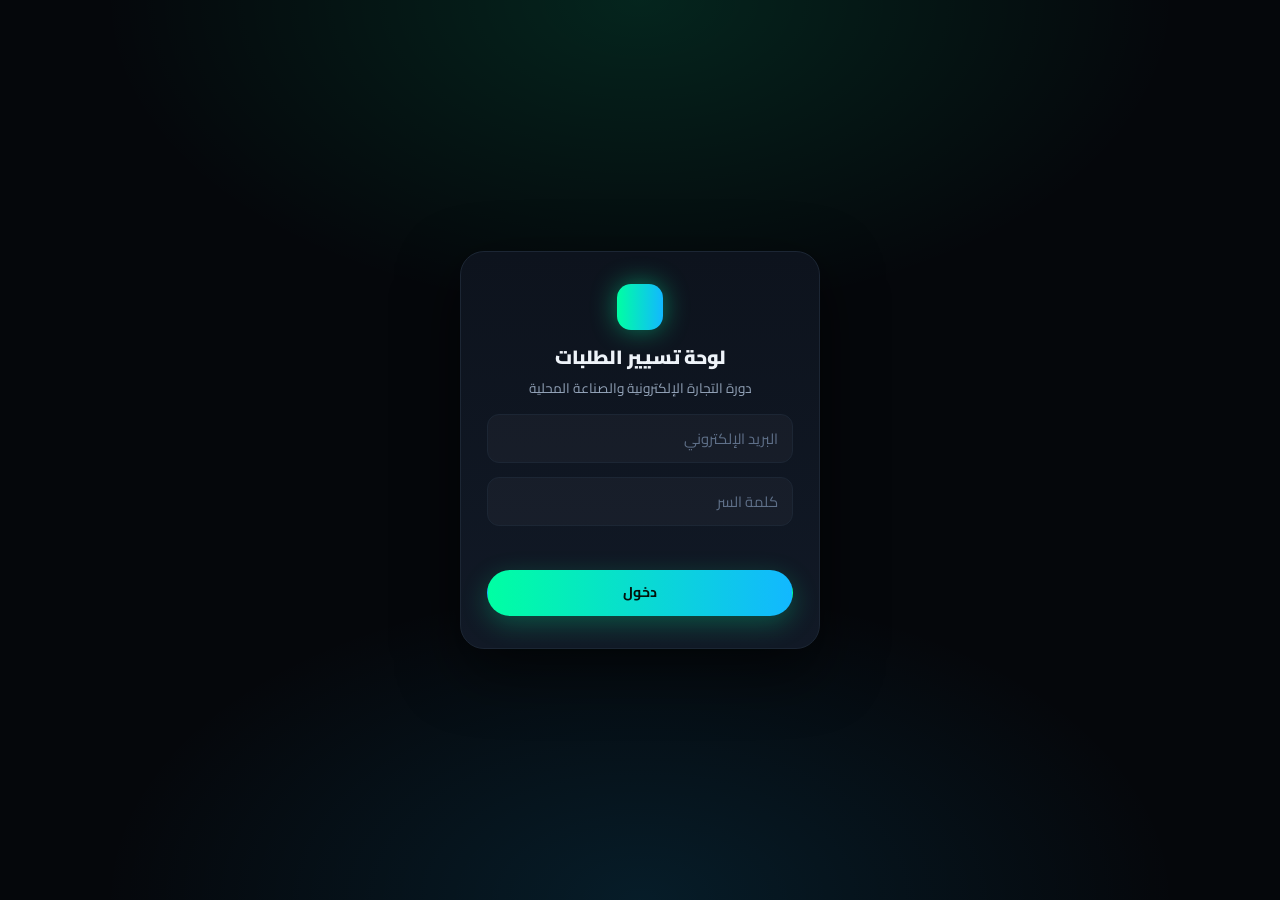
<file: admin.html>
<!DOCTYPE html>
<html lang="ar" dir="rtl">
<head>
<meta charset="UTF-8">
<meta name="viewport" content="width=device-width, initial-scale=1">
<title>لوحة تسيير الطلبات — دورة Oussama Sena</title>
<meta name="robots" content="noindex, nofollow">
<meta name="theme-color" content="#05070b">
<link rel="icon" href="favicon.svg" type="image/svg+xml">

<link rel="preconnect" href="https://fonts.googleapis.com">
<link rel="preconnect" href="https://fonts.gstatic.com" crossorigin>
<link href="https://fonts.googleapis.com/css2?family=Cairo:wght@400;600;700;900&display=swap" rel="stylesheet">
<link rel="stylesheet" href="admin.css">
</head>
<body>

<!-- ==========================================================
     شاشة الدخول
     ========================================================== -->
<div class="gate" id="gate">
  <form class="gate__card" id="gateForm">
    <span class="gate__mark" aria-hidden="true"></span>
    <h1>لوحة تسيير الطلبات</h1>
    <p>دورة التجارة الإلكترونية والصناعة المحلية</p>
    <label for="gEmail" class="sr-only">البريد الإلكتروني</label>
    <input type="email" id="gEmail" placeholder="البريد الإلكتروني" autocomplete="username" required>
    <label for="pw" class="sr-only">كلمة السر</label>
    <input type="password" id="pw" placeholder="كلمة السر" autocomplete="current-password" required>
    <span class="gate__err" id="gateErr"></span>
    <button type="submit" class="btn btn--primary btn--block" id="gateBtn">دخول</button>
  </form>
</div>

<!-- ==========================================================
     اللوحة
     ========================================================== -->
<div class="app" id="app" hidden>

  <header class="bar">
    <div class="wrap bar__in">
      <div class="bar__brand">
        <span class="bar__mark" aria-hidden="true"></span>
        <span class="bar__txt">لوحة تسيير الطلبات<small>By Oussama Sena</small></span>
      </div>
      <div class="bar__acts">
        <a href="index.html" class="btn btn--ghost btn--sm">الصفحة</a>
        <button type="button" class="btn btn--ghost btn--sm" id="logoutBtn">خروج</button>
      </div>
    </div>
  </header>

  <main class="wrap main">

    <!-- المؤشرات -->
    <section class="kpis" id="kpis" aria-label="ملخص">
      <button class="kpi is-active" data-filter="الكل">
        <span class="kpi__k">كل الطلبات</span><span class="kpi__v" id="kTotal">0</span>
      </button>
      <button class="kpi kpi--new" data-filter="جديد">
        <span class="kpi__k">جديد</span><span class="kpi__v" id="kNew">0</span>
      </button>
      <button class="kpi kpi--call" data-filter="تم التواصل">
        <span class="kpi__k">تم التواصل</span><span class="kpi__v" id="kCall">0</span>
      </button>
      <button class="kpi kpi--ok" data-filter="مؤكد">
        <span class="kpi__k">مؤكد</span><span class="kpi__v" id="kOk">0</span>
      </button>
      <button class="kpi kpi--no" data-filter="ملغى">
        <span class="kpi__k">ملغى</span><span class="kpi__v" id="kNo">0</span>
      </button>
      <div class="kpi kpi--money">
        <span class="kpi__k">المداخيل المؤكدة</span><span class="kpi__v" id="kMoney">0 دج</span>
      </div>
    </section>

    <!-- أدوات -->
    <section class="tools">
      <div class="search">
        <svg viewBox="0 0 24 24" aria-hidden="true"><circle cx="11" cy="11" r="7"/><path d="M20 20l-4-4"/></svg>
        <input type="search" id="q" placeholder="ابحث بالاسم أو الهاتف أو الولاية…" autocomplete="off">
      </div>
      <select id="sort" aria-label="الترتيب">
        <option value="new">الأحدث أولاً</option>
        <option value="old">الأقدم أولاً</option>
        <option value="name">حسب الاسم</option>
        <option value="wilaya">حسب الولاية</option>
      </select>
      <button type="button" class="btn btn--ghost btn--sm" id="refreshBtn">تحديث</button>
      <button type="button" class="btn btn--ghost btn--sm" id="exportBtn">تصدير Excel</button>
      <button type="button" class="btn btn--ghost btn--sm" id="backupBtn">نسخة احتياطية</button>
      <label class="btn btn--ghost btn--sm" for="importFile">استرجاع</label>
      <input type="file" id="importFile" accept="application/json" hidden>
      <button type="button" class="btn btn--ghost btn--sm" id="addBtn">+ طلب يدوي</button>
    </section>

    <p class="count" id="count"></p>

    <!-- القائمة -->
    <section id="list" class="list"></section>

    <div class="empty" id="empty" hidden>
      <span aria-hidden="true">📭</span>
      <h2>لا توجد طلبات بعد</h2>
      <p>ستظهر هنا الطلبات القادمة من نموذج التسجيل في الصفحة.</p>
    </div>

  </main>
</div>

<!-- نافذة إضافة طلب يدوي -->
<div class="modal" id="addModal" hidden>
  <form class="modal__card" id="addForm">
    <h2>إضافة طلب يدوي</h2>
    <p class="modal__sub">لتسجيل شخص تواصل معك عبر واتساب أو الهاتف.</p>

    <label for="mName">الاسم واللقب</label>
    <input type="text" id="mName" required>

    <label for="mPhone">رقم الهاتف</label>
    <input type="tel" id="mPhone" required>

    <label for="mWilaya">الولاية</label>
    <select id="mWilaya" required><option value="">اختر الولاية</option></select>

    <label for="mNote">ملاحظة</label>
    <textarea id="mNote" rows="3" placeholder="اختياري…"></textarea>

    <div class="modal__acts">
      <button type="submit" class="btn btn--primary">إضافة</button>
      <button type="button" class="btn btn--ghost" data-close>إلغاء</button>
    </div>
  </form>
</div>

<div class="toast" id="toast" hidden></div>

<script src="admin.js" defer></script>
</body>
</html>
</file>
<file: styles.css>
/* ==========================================================
   دورة التجارة الإلكترونية والصناعة المحلية — By Oussama Sena
   ملف التنسيق الرئيسي | Mobile First | RTL
   ----------------------------------------------------------
   الفهرس:
   1. المتغيرات والأساسيات
   2. العناصر المشتركة (أزرار، بطاقات، عناوين)
   3. الشريط العلوي
   4. Hero
   5. الأقسام (النتيجة / البرنامج / الصناعة)
   6. التطبيق العملي
   7. معلومات الدورة
   8. نموذج التسجيل
   9. الأسئلة الشائعة
   10. Footer + زر واتساب العائم
   11. الحركات (Animations)
   12. الشاشات الكبيرة (Media Queries)
   ========================================================== */

/* ===== 1. المتغيرات والأساسيات ============================ */
:root{
  /* الألوان — عدّل هنا لتغيير الهوية بالكامل */
  --bg:            #05070b;
  --bg-alt:        #080c13;
  --surface:       #0d131d;
  --surface-2:     #111926;
  --line:          #1c2634;
  --line-soft:     #161f2c;

  --text:          #eef3f9;
  --muted:         #93a3b8;

  --neon:          #00ffa3;   /* الأخضر النيون */
  --electric:      #12b8ff;   /* الأزرق الكهربائي */
  --grad:          linear-gradient(90deg, var(--neon), var(--electric));

  /* المقاسات */
  --radius:        20px;
  --radius-sm:     14px;
  --wrap:          1160px;
  --pad-x:         20px;

  --shadow:        0 18px 44px rgba(0,0,0,.55);
  --glow-neon:     0 0 0 1px rgba(0,255,163,.25), 0 12px 40px rgba(0,255,163,.22);
  --ease:          cubic-bezier(.22,.85,.3,1);
}

*,*::before,*::after{ box-sizing:border-box; }

html{ scroll-behavior:smooth; scroll-padding-top:78px; -webkit-text-size-adjust:100%; }

body{
  margin:0;
  background:var(--bg);
  color:var(--text);
  font-family:"Cairo","Tajawal","Segoe UI",system-ui,-apple-system,sans-serif;
  font-size:16px;
  line-height:1.75;
  overflow-x:hidden;
  -webkit-font-smoothing:antialiased;
}

img,svg{ max-width:100%; }
a{ color:inherit; text-decoration:none; }
h1,h2,h3{ margin:0; line-height:1.35; font-weight:900; letter-spacing:-.2px; }
p{ margin:0; }
.list-reset{ list-style:none; margin:0; padding:0; }
[hidden]{ display:none !important; }
.icon-sprite{ display:none; }

.wrap{ width:100%; max-width:var(--wrap); margin-inline:auto; padding-inline:var(--pad-x); }
.wrap--narrow{ max-width:820px; }

.grad{
  background:var(--grad);
  -webkit-background-clip:text; background-clip:text;
  color:transparent;
}

::selection{ background:var(--neon); color:#04120c; }

:focus-visible{ outline:2px solid var(--neon); outline-offset:3px; border-radius:8px; }


/* ===== 2. العناصر المشتركة ================================ */
.btn{
  display:inline-flex; align-items:center; justify-content:center; gap:8px;
  padding:13px 22px;
  border:1px solid transparent; border-radius:999px;
  font:inherit; font-weight:700; font-size:.95rem;
  cursor:pointer; text-align:center;
  transition:transform .25s var(--ease), box-shadow .25s var(--ease), background .25s;
  will-change:transform;
}
.btn--primary{
  background:var(--grad); color:#04120c;
  box-shadow:var(--glow-neon);
}
.btn--primary:hover{ transform:translateY(-2px); box-shadow:0 0 0 1px rgba(0,255,163,.4), 0 16px 46px rgba(0,255,163,.34); }
.btn--ghost{
  background:rgba(255,255,255,.03); color:var(--text);
  border-color:var(--line);
}
.btn--ghost:hover{ border-color:var(--neon); color:var(--neon); transform:translateY(-2px); }
.btn--lg{ padding:16px 30px; font-size:1.02rem; }
.btn--sm{ padding:9px 16px; font-size:.85rem; }
.btn--block{ display:flex; width:100%; }
.btn:active{ transform:translateY(0) scale(.985); }

.sec{ padding:72px 0; position:relative; }
.sec--alt{ background:var(--bg-alt); border-block:1px solid var(--line-soft); }

.sec__head{ max-width:760px; margin:0 auto 40px; text-align:center; }
.sec__head h2{ font-size:clamp(1.5rem,5.4vw,2.5rem); }
.sec__sub{ margin-top:14px; color:var(--muted); font-size:1rem; }
.sec__cta{ margin-top:38px; text-align:center; }

.kicker{
  display:inline-block; margin-bottom:14px;
  padding:6px 15px; border-radius:999px;
  background:rgba(0,255,163,.09); border:1px solid rgba(0,255,163,.28);
  color:var(--neon); font-size:.78rem; font-weight:700;
}
.kicker--dark{ background:rgba(0,0,0,.25); border-color:rgba(255,255,255,.25); color:#fff; }

.grid{ display:grid; gap:16px; grid-template-columns:1fr; }

.card{
  position:relative; overflow:hidden;
  padding:24px 22px;
  background:linear-gradient(180deg,var(--surface),var(--surface-2));
  border:1px solid var(--line); border-radius:var(--radius);
  transition:transform .3s var(--ease), border-color .3s, box-shadow .3s;
}
.card::after{
  content:""; position:absolute; inset-inline-start:0; inset-block-start:0;
  width:100%; height:2px; background:var(--grad);
  opacity:0; transition:opacity .3s;
}
.card:hover{ transform:translateY(-4px); border-color:rgba(0,255,163,.35); box-shadow:var(--shadow); }
.card:hover::after{ opacity:1; }
.card h3{ font-size:1.02rem; }

.card--num .num{
  display:block; margin-bottom:12px;
  font-size:2rem; font-weight:900; line-height:1;
  background:var(--grad); -webkit-background-clip:text; background-clip:text; color:transparent;
}

.ico{
  width:26px; height:26px; flex:0 0 auto;
  fill:none; stroke:var(--neon); stroke-width:1.8;
  stroke-linecap:round; stroke-linejoin:round;
}
.ico--b{ stroke:var(--electric); }

/* على الهاتف: الأيقونة بجانب النص (أقصر وأسهل للقراءة)
   على الشاشات الكبيرة: الأيقونة فوق النص */
.card--ico{ display:flex; flex-direction:row; align-items:center; gap:14px; padding:18px; }
.card--ico .ico{
  width:46px; height:46px; padding:10px;
  border-radius:13px;
  background:rgba(0,255,163,.08); border:1px solid rgba(0,255,163,.2);
}
.card--ico h3{ font-size:.97rem; }

.card--check{ padding-inline-start:56px; }
.card--check::before{
  content:"✓"; position:absolute; inset-inline-start:20px; inset-block-start:22px;
  width:26px; height:26px; display:grid; place-items:center;
  border-radius:50%; background:var(--grad); color:#04120c;
  font-size:.8rem; font-weight:900;
}

.row{
  display:flex; align-items:center; gap:14px;
  padding:16px 18px;
  background:var(--surface); border:1px solid var(--line); border-radius:var(--radius-sm);
  font-weight:600; font-size:.97rem;
  transition:border-color .3s, transform .3s var(--ease), background .3s;
}
.row:hover{ border-color:rgba(18,184,255,.4); transform:translateX(-4px); background:var(--surface-2); }
.row .ico{ width:42px; height:42px; padding:9px; border-radius:12px;
  background:rgba(18,184,255,.08); border:1px solid rgba(18,184,255,.2); }


/* ===== 3. الشريط العلوي =================================== */
.topbar{
  position:fixed; inset-block-start:0; inset-inline:0; z-index:60;
  background:rgba(5,7,11,.72);
  backdrop-filter:blur(14px); -webkit-backdrop-filter:blur(14px);
  border-block-end:1px solid transparent;
  transition:border-color .3s, background .3s;
}
.topbar.is-stuck{ border-block-end-color:var(--line); background:rgba(5,7,11,.92); }
.topbar__in{ display:flex; align-items:center; justify-content:space-between; gap:12px; height:64px; }

.brand{ display:flex; align-items:center; gap:10px; min-width:0; }
.brand__mark{
  width:32px; height:32px; flex:0 0 auto; border-radius:10px;
  background:var(--grad); box-shadow:0 0 18px rgba(0,255,163,.5);
}
.brand__txt{
  display:flex; flex-direction:column; line-height:1.25;
  font-weight:800; font-size:.82rem; white-space:nowrap;
  overflow:hidden; text-overflow:ellipsis;
}
.brand__txt small{ color:var(--muted); font-weight:600; font-size:.68rem; }


/* ===== 4. Hero ============================================ */
.hero{ position:relative; padding:104px 0 64px; overflow:hidden; }
.hero__glow{
  position:absolute; inset-block-start:-220px; inset-inline-start:50%;
  transform:translateX(50%);
  width:min(900px,140vw); height:640px; pointer-events:none;
  background:
    radial-gradient(closest-side, rgba(0,255,163,.16), transparent 70%),
    radial-gradient(closest-side, rgba(18,184,255,.14), transparent 70%);
  background-position:30% 40%, 70% 60%;
  background-repeat:no-repeat;
  background-size:70% 70%, 70% 70%;
  filter:blur(10px);
}
.hero__grid{ position:relative; display:grid; gap:44px; }

.pill{
  display:inline-block; margin-bottom:18px;
  padding:7px 16px; border-radius:999px;
  background:rgba(255,255,255,.04); border:1px solid var(--line);
  color:var(--muted); font-size:.8rem; font-weight:700;
}
.hero h1{ font-size:clamp(1.85rem,7.4vw,3.5rem); }
.lead{ margin-top:16px; color:var(--muted); font-size:clamp(.98rem,3.6vw,1.12rem); max-width:620px; }

.factgrid{
  list-style:none; margin:26px 0 0; padding:0;
  display:grid; gap:10px; grid-template-columns:1fr 1fr;
}
.fact{
  display:grid; grid-template-columns:auto 1fr; align-items:center; column-gap:12px;
  padding:13px 15px;
  background:var(--surface); border:1px solid var(--line); border-radius:var(--radius-sm);
  transition:border-color .3s, transform .3s var(--ease);
}
.fact:hover{ border-color:rgba(0,255,163,.35); transform:translateY(-3px); }
.fact__ico{ grid-row:span 2; font-size:1.2rem; line-height:1; }
.fact__k{ color:var(--muted); font-size:.74rem; font-weight:700; }
.fact__v{ font-size:.88rem; font-weight:800; line-height:1.5; }

.hero__cta{ display:flex; flex-direction:column; gap:12px; margin-top:26px; }
.hero__note{ margin-top:18px; color:var(--muted); font-size:.9rem; }
.hero__note b{ color:var(--neon); font-size:1.05rem; }

/* الـ Visual */
.hero__visual{ display:flex; flex-direction:column; align-items:center; gap:20px; }
.stage{ position:relative; width:100%; display:flex; justify-content:center; padding-block:12px 38px; }
.phone{
  position:relative; width:min(300px,80vw);
  filter:drop-shadow(0 30px 70px rgba(0,255,163,.16));
  animation:float 6s ease-in-out infinite;
}
/* direction:ltr داخل الـ SVG فقط، حتى تعمل text-anchor بشكل صحيح
   (النص العربي يبقى معروضاً من اليمين إلى اليسار تلقائياً) */
.phone__svg{ display:block; width:100%; height:auto; direction:ltr; }
.sv-t{ font-family:"Cairo",sans-serif; fill:#dbe6f2; }
.sv-lg{ font-size:22px; font-weight:900; }
.sv-md{ font-size:15px; font-weight:800; }
.sv-sm{ font-size:12px; fill:#8ba0b8; font-weight:600; }
.sv-btn{ font-family:"Cairo",sans-serif; font-size:19px; font-weight:900; fill:#04120c; }
.sv-num{ font-family:"Cairo",sans-serif; font-size:26px; font-weight:900; fill:var(--neon); }
.sv-num--b{ fill:var(--electric); }

.chip{
  position:absolute; z-index:2;
  display:flex; flex-direction:column;
  padding:10px 14px; border-radius:14px;
  background:rgba(13,19,29,.92); border:1px solid var(--line);
  box-shadow:var(--shadow);
  backdrop-filter:blur(6px);
  font-size:.72rem;
}
.chip b{ font-size:.8rem; }
.chip span{ color:var(--muted); }
.chip--1{ inset-block-start:8%;  inset-inline-end:0; border-color:rgba(0,255,163,.35); animation:float 5s ease-in-out infinite .4s; }
.chip--2{ inset-block-end:0;     inset-inline-start:0; border-color:rgba(18,184,255,.35); animation:float 5.6s ease-in-out infinite .9s; }

/* شريط المنصات */
.platforms{ display:flex; flex-direction:column; align-items:center; gap:11px; }
.platforms__k{ color:var(--muted); font-size:.78rem; font-weight:700; }
.platforms__list{ display:flex; flex-wrap:wrap; justify-content:center; gap:7px; }
.plat{
  display:inline-flex; align-items:center; gap:7px;
  padding:9px 12px; border-radius:999px;
  background:var(--surface); border:1px solid var(--line);
  font-size:.78rem; font-weight:800; white-space:nowrap;
  transition:border-color .25s, transform .25s var(--ease);
}
.plat:hover{ transform:translateY(-2px); }
.plat__ico{
  width:19px; height:19px; flex:0 0 auto;
  fill:none; stroke:currentColor; stroke-width:1.9;
  stroke-linecap:round; stroke-linejoin:round;
}
.plat--meta    .plat__ico{ color:#4599ff; }
.plat--meta:hover   { border-color:#4599ff; }
.plat--shopify .plat__ico{ color:#95bf47; }
.plat--shopify:hover{ border-color:#95bf47; }
.plat--tiktok  .plat__ico{ color:#25f4ee; }
.plat--tiktok:hover { border-color:#25f4ee; }


/* ===== 6. التطبيق العملي ================================== */
.practice{
  position:relative; padding:76px 0;
  background:
    radial-gradient(120% 120% at 80% 0%, rgba(0,255,163,.20), transparent 55%),
    radial-gradient(120% 120% at 10% 100%, rgba(18,184,255,.22), transparent 55%),
    linear-gradient(150deg,#07131b,#0a1b18);
  border-block:1px solid var(--line);
  overflow:hidden;
}
.practice::before{
  content:""; position:absolute; inset:0; pointer-events:none;
  background-image:
    linear-gradient(rgba(255,255,255,.035) 1px, transparent 1px),
    linear-gradient(90deg, rgba(255,255,255,.035) 1px, transparent 1px);
  background-size:46px 46px;
  mask-image:radial-gradient(70% 70% at 50% 50%, #000, transparent);
  -webkit-mask-image:radial-gradient(70% 70% at 50% 50%, #000, transparent);
}
.practice__in{ position:relative; text-align:center; max-width:800px; }
.practice h2{ font-size:clamp(1.55rem,5.8vw,2.6rem); }
.practice p{ margin-top:16px; color:#c3d3e3; font-size:1rem; }
.quote{
  margin:28px 0; padding:22px 24px;
  background:rgba(0,0,0,.35);
  border:1px solid rgba(0,255,163,.3);
  border-inline-start:4px solid var(--neon);
  border-radius:var(--radius);
  font-size:clamp(1rem,4vw,1.22rem); font-weight:800; line-height:1.7;
}


/* ===== 6ب. نتائج الطلاب + فيديو الشهادة =================== */
.result{
  display:grid; gap:14px;
  padding:22px 20px;
  background:linear-gradient(180deg,var(--surface),var(--surface-2));
  border:1px solid var(--line); border-radius:var(--radius);
  transition:transform .3s var(--ease), border-color .3s;
}
.result:hover{ transform:translateY(-4px); border-color:rgba(0,255,163,.35); }

.result{ align-content:start; }
.result__top{ display:flex; align-items:center; gap:12px; }
.result__stars{ margin-inline-start:auto; color:#ffc44d; font-size:.82rem; letter-spacing:1px; white-space:nowrap; }
.result__ava{
  width:46px; height:46px; flex:0 0 auto;
  display:grid; place-items:center; overflow:hidden;
  border-radius:50%; background:var(--grad); color:#04120c;
  font-size:1.1rem; font-weight:900;
}
.result__ava img{ width:100%; height:100%; object-fit:cover; }
.result__who{ display:flex; flex-direction:column; line-height:1.45; min-width:0; }
.result__who b{ font-size:.92rem; font-weight:900; word-break:break-word; }

.result__quote{
  color:var(--muted); font-size:.9rem; line-height:1.8;
  padding-inline-start:14px;
  border-inline-start:2px solid var(--line);
}

/* فيديو الشهادة */
.videowrap{ max-width:760px; margin:38px auto 0; }
.video{
  position:relative; width:100%; aspect-ratio:16 / 9;
  border-radius:22px; overflow:hidden;
  background:radial-gradient(90% 90% at 50% 40%, #14212f, #080d15);
  border:1px solid var(--line);
  box-shadow:var(--shadow);
}
.video iframe, .video video{
  position:absolute; inset:0; width:100%; height:100%; border:0; object-fit:cover;
}
.video__poster{
  position:absolute; inset:0; width:100%; height:100%;
  display:flex; flex-direction:column; align-items:center; justify-content:center; gap:14px;
  background-size:cover; background-position:center;
  border:0; cursor:pointer; color:var(--text); font:inherit;
}
.video__poster::after{
  content:""; position:absolute; inset:0;
  background:linear-gradient(180deg, rgba(5,7,11,.35), rgba(5,7,11,.72));
}
.video__btn{
  position:relative; z-index:1;
  width:74px; height:74px; display:grid; place-items:center;
  border-radius:50%; background:var(--grad); color:#04120c;
  box-shadow:0 0 0 10px rgba(0,255,163,.12), 0 14px 44px rgba(0,255,163,.4);
  transition:transform .25s var(--ease);
}
.video__btn svg{ width:28px; height:28px; fill:currentColor; margin-inline-start:4px; }
.video__poster:hover .video__btn{ transform:scale(1.08); }
.video__label{ position:relative; z-index:1; font-size:.95rem; font-weight:800; }


/* ===== 7. معلومات الدورة ================================== */
.infocard{
  display:grid; gap:22px;
  padding:26px 22px;
  background:linear-gradient(180deg,var(--surface),var(--surface-2));
  border:1px solid var(--line); border-radius:26px;
  box-shadow:var(--shadow);
}
.infocard__grid{ display:grid; gap:12px; }
.info{
  display:flex; align-items:center; justify-content:space-between; gap:12px;
  padding:14px 16px;
  background:rgba(255,255,255,.02);
  border:1px solid var(--line-soft); border-radius:var(--radius-sm);
}
.info__k{ color:var(--muted); font-size:.86rem; font-weight:700; }
.info__v{ font-weight:800; font-size:.95rem; text-align:end; }

.price{
  display:flex; flex-direction:column; align-items:center; gap:6px;
  padding:26px 20px;
  background:radial-gradient(110% 110% at 50% 0%, rgba(0,255,163,.14), transparent 65%), rgba(255,255,255,.02);
  border:1px solid rgba(0,255,163,.3); border-radius:var(--radius);
}
.price__k{ color:var(--muted); font-size:.86rem; font-weight:700; }
.price__v{
  display:flex; align-items:baseline; gap:8px;
  font-size:clamp(2.1rem,10vw,3rem); font-weight:900; line-height:1.2;
  background:var(--grad); -webkit-background-clip:text; background-clip:text; color:transparent;
}
.price__v small{ font-size:1rem; }
.price .btn{ margin-top:14px; }

.warn{
  margin:22px auto 0; max-width:640px;
  padding:14px 18px; text-align:center;
  background:rgba(255,196,0,.07); border:1px solid rgba(255,196,0,.28);
  border-radius:var(--radius-sm);
  color:#ffd66b; font-size:.9rem; font-weight:700;
}


/* ===== 8. نموذج التسجيل =================================== */
.formwrap{
  padding:26px 20px;
  background:linear-gradient(180deg,var(--surface),var(--surface-2));
  border:1px solid var(--line); border-radius:26px;
  box-shadow:var(--shadow);
}
.form{ display:grid; gap:20px; }
.field{ display:grid; gap:8px; margin:0; padding:0; border:0; }
.field > label, .field legend{
  padding:0; font-size:.9rem; font-weight:800;
}
.field i{ color:var(--neon); font-style:normal; }

.form input[type="text"],
.form input[type="tel"],
.form select,
.form textarea{
  width:100%; padding:13px 15px;
  background:rgba(255,255,255,.03);
  border:1px solid var(--line); border-radius:var(--radius-sm);
  color:var(--text); font:inherit; font-size:.95rem;
  transition:border-color .25s, box-shadow .25s, background .25s;
}
.form textarea{ resize:vertical; min-height:110px; }
/* الأرقام تُكتب من اليسار إلى اليمين مع بقاء المحاذاة إلى اليمين */
.form input[type="tel"]{ direction:ltr; text-align:right; }
.form select{
  appearance:none; -webkit-appearance:none;
  padding-inline-end:44px;
  background-image:url("data:image/svg+xml;charset=utf-8,%3Csvg xmlns='http://www.w3.org/2000/svg' viewBox='0 0 24 24' fill='none' stroke='%2393a3b8' stroke-width='2.4' stroke-linecap='round' stroke-linejoin='round'%3E%3Cpath d='M6 9l6 6 6-6'/%3E%3C/svg%3E");
  background-repeat:no-repeat;
  background-position:left 16px center;
  background-size:14px 14px;
}
.form select option{ background:#0d131d; color:var(--text); }
.form :is(input,select,textarea):focus{
  outline:none; border-color:var(--neon);
  box-shadow:0 0 0 3px rgba(0,255,163,.14);
  background:rgba(255,255,255,.05);
}
.form ::placeholder{ color:#5f7089; }

.choices{ display:flex; flex-wrap:wrap; gap:9px; }
.choice{ position:relative; }
.choice input{ position:absolute; opacity:0; width:0; height:0; }
.choice span{
  display:inline-block; padding:10px 16px;
  background:rgba(255,255,255,.03);
  border:1px solid var(--line); border-radius:999px;
  font-size:.86rem; font-weight:700; cursor:pointer;
  transition:all .22s var(--ease);
}
.choice span:hover{ border-color:var(--muted); }
.choice input:checked + span{
  background:var(--grad); color:#04120c; border-color:transparent;
  box-shadow:0 6px 20px rgba(0,255,163,.28);
}
.choice input:focus-visible + span{ outline:2px solid var(--neon); outline-offset:3px; }

.err{ color:#ff7a7a; font-size:.8rem; font-weight:700; min-height:0; }
.field.is-invalid :is(input,select,textarea){ border-color:#ff7a7a; }

.form__hint{ text-align:center; color:var(--muted); font-size:.8rem; }
/* فخّ الروبوتات — مخفي بلا ما يمدّد عرض الصفحة
   (left:-9999px يسبّب تمريراً أفقياً في صفحات RTL) */
.hp{
  position:absolute; width:1px; height:1px;
  padding:0; margin:-1px; border:0;
  overflow:hidden; clip:rect(0 0 0 0); white-space:nowrap;
}

/* رسالة النجاح */
.success{ text-align:center; padding:14px 4px; animation:pop .5s var(--ease) both; }
.success__ico{
  width:70px; height:70px; margin:0 auto 18px;
  display:grid; place-items:center; border-radius:50%;
  background:var(--grad); color:#04120c;
  font-size:2rem; font-weight:900;
  box-shadow:0 0 0 10px rgba(0,255,163,.1), 0 0 40px rgba(0,255,163,.4);
}
.success h3{ font-size:1.15rem; line-height:1.65; }
.success__sub{ margin-top:12px; color:var(--muted); font-size:.9rem; }
.success__sub--warn{ color:#ffd66b; font-weight:700; }

/* حالة الإرسال على زر النموذج */
.btn.is-loading{ pointer-events:none; opacity:.8; }
.btn.is-loading::before{
  content:""; width:16px; height:16px; flex:0 0 auto;
  border-radius:50%;
  border:2px solid rgba(4,18,12,.28); border-top-color:#04120c;
  animation:spin .7s linear infinite;
}
@keyframes spin{ to{ transform:rotate(360deg); } }
.success__actions{ display:flex; flex-direction:column; gap:10px; margin-top:22px; }


/* ===== 9. الأسئلة الشائعة ================================= */
.faq{ display:grid; gap:12px; }
.qa{
  background:var(--surface); border:1px solid var(--line);
  border-radius:var(--radius-sm); overflow:hidden;
  transition:border-color .3s;
}
.qa[open]{ border-color:rgba(0,255,163,.35); }
.qa summary{
  display:flex; align-items:center; justify-content:space-between; gap:14px;
  padding:17px 20px; cursor:pointer; list-style:none;
  font-weight:800; font-size:.96rem;
}
.qa summary::-webkit-details-marker{ display:none; }
.qa summary::after{
  content:"+"; flex:0 0 auto;
  width:26px; height:26px; display:grid; place-items:center;
  border-radius:50%; background:rgba(0,255,163,.1); border:1px solid rgba(0,255,163,.3);
  color:var(--neon); font-weight:900;
  transition:transform .3s var(--ease);
}
.qa[open] summary::after{ transform:rotate(45deg); }
.qa__body{ padding:0 20px 18px; color:var(--muted); font-size:.93rem; animation:slide .35s var(--ease); }


/* ===== 10. Footer + واتساب العائم ========================= */
.footer{
  padding:48px 0 96px;
  background:var(--bg-alt); border-block-start:1px solid var(--line);
  text-align:center;
}
.footer__title{ font-weight:900; font-size:1rem; line-height:1.7; }
.footer__meta{ margin-top:8px; color:var(--neon); font-weight:700; font-size:.88rem; }

.socials{ display:flex; justify-content:center; flex-wrap:wrap; gap:12px; margin:24px 0 20px; }
.social{
  display:inline-flex; align-items:center; gap:9px;
  padding:11px 20px; border-radius:999px;
  border:1px solid var(--line); background:rgba(255,255,255,.03);
  font-weight:700; font-size:.88rem;
  transition:all .25s var(--ease);
}
.social svg{ width:19px; height:19px; fill:currentColor; }
.social--wa:hover{ color:#25d366; border-color:#25d366; transform:translateY(-2px); }
.footer__copy{ color:#5f7089; font-size:.78rem; }

.wa-float{
  position:fixed; inset-block-end:18px; inset-inline-end:18px; z-index:70;
  width:56px; height:56px; display:grid; place-items:center;
  border-radius:50%; background:#25d366; color:#fff;
  box-shadow:0 10px 30px rgba(37,211,102,.45);
  transition:transform .25s var(--ease);
}
.wa-float svg{ width:30px; height:30px; fill:currentColor; }
.wa-float::before{
  content:""; position:absolute; inset:0; border-radius:50%;
  border:2px solid rgba(37,211,102,.55);
  animation:ping 2.4s ease-out infinite;
}
.wa-float:hover{ transform:scale(1.08); }


/* ===== 11. الحركات ======================================== */
.reveal{
  opacity:0; transform:translateY(22px);
  transition:opacity .7s var(--ease), transform .7s var(--ease);
}
.reveal.is-in{ opacity:1; transform:none; }

@keyframes float{ 0%,100%{ transform:translateY(0); } 50%{ transform:translateY(-12px); } }
@keyframes ping{ 0%{ transform:scale(1); opacity:.8; } 100%{ transform:scale(1.55); opacity:0; } }
@keyframes pop{ from{ opacity:0; transform:scale(.94); } to{ opacity:1; transform:none; } }
@keyframes slide{ from{ opacity:0; transform:translateY(-6px); } to{ opacity:1; transform:none; } }

@media (prefers-reduced-motion:reduce){
  *,*::before,*::after{ animation:none !important; transition-duration:.01ms !important; }
  .reveal{ opacity:1; transform:none; }
  html{ scroll-behavior:auto; }
}


/* ===== 12. الشاشات الكبيرة ================================ */
@media (min-width:600px){
  :root{ --pad-x:28px; }
  .hero__cta{ flex-direction:row; }
  .hero__cta .btn{ flex:1; }
  .grid--2, .grid--3, .grid--4{ grid-template-columns:1fr 1fr; }
  .platforms__list{ gap:8px; }
  .plat{ padding:9px 16px; gap:8px; font-size:.84rem; }
  .success__actions{ flex-direction:row; justify-content:center; }
  .formwrap,.infocard{ padding:34px 30px; }
  .infocard__grid{ grid-template-columns:1fr 1fr; }
}

@media (min-width:900px){
  .sec{ padding:96px 0; }
  .hero{ padding:96px 0 68px; }
  .hero h1{ font-size:clamp(2rem,3.7vw,3.1rem); }
  .hero__visual{ gap:14px; }
  .stage{ padding-block:10px 30px; }
  .hero__grid{ grid-template-columns:1.08fr .92fr; align-items:center; gap:40px; }
  .hero__cta .btn{ flex:0 1 auto; }
  .grid--3{ grid-template-columns:repeat(3,1fr); }
  .grid--4{ grid-template-columns:repeat(4,1fr); }
  .card--ico{ flex-direction:column; align-items:flex-start; padding:24px 22px; }
  .factgrid{ grid-template-columns:repeat(2,1fr); }
  .brand__txt{ font-size:.92rem; }
  .infocard{ grid-template-columns:1.35fr .65fr; align-items:center; padding:38px; }
  .practice{ padding:110px 0; }
  .phone{ width:272px; }
  .footer{ padding-block-end:60px; }
}
</file>
<file: admin.css>
/* ==========================================================
   لوحة تسيير الطلبات — By Oussama Sena
   ----------------------------------------------------------
   1. المتغيرات والأساسيات
   2. أزرار وحقول مشتركة
   3. شاشة الدخول
   4. الشريط العلوي
   5. المؤشرات (KPIs)
   6. أدوات البحث والتصفية
   7. بطاقات الطلبات
   8. النافذة المنبثقة + التنبيه
   9. الشاشات الكبيرة
   ========================================================== */

/* ===== 1. المتغيرات والأساسيات ============================ */
:root{
  --bg:        #05070b;
  --surface:   #0d131d;
  --surface-2: #111926;
  --line:      #1c2634;
  --text:      #eef3f9;
  --muted:     #93a3b8;

  --neon:      #00ffa3;
  --electric:  #12b8ff;
  --grad:      linear-gradient(90deg, var(--neon), var(--electric));

  --new:       #12b8ff;
  --call:      #ffc44d;
  --ok:        #00ffa3;
  --no:        #ff7a7a;

  --radius:    18px;
  --radius-sm: 12px;
  --ease:      cubic-bezier(.22,.85,.3,1);
}

*,*::before,*::after{ box-sizing:border-box; }

body{
  margin:0;
  background:var(--bg);
  color:var(--text);
  font-family:"Cairo","Tajawal","Segoe UI",system-ui,sans-serif;
  font-size:15px;
  line-height:1.7;
  -webkit-font-smoothing:antialiased;
}

h1,h2,h3{ margin:0; line-height:1.4; font-weight:900; }
p{ margin:0; }
a{ color:inherit; text-decoration:none; }
[hidden]{ display:none !important; }
:focus-visible{ outline:2px solid var(--neon); outline-offset:2px; border-radius:8px; }

.wrap{ width:100%; max-width:1180px; margin-inline:auto; padding-inline:16px; }
.sr-only{
  position:absolute; width:1px; height:1px; padding:0; margin:-1px;
  overflow:hidden; clip:rect(0 0 0 0); white-space:nowrap; border:0;
}


/* ===== 2. أزرار وحقول مشتركة ============================== */
.btn{
  display:inline-flex; align-items:center; justify-content:center; gap:6px;
  padding:10px 18px;
  border:1px solid transparent; border-radius:999px;
  font:inherit; font-weight:700; font-size:.88rem;
  cursor:pointer; white-space:nowrap;
  transition:transform .2s var(--ease), border-color .2s, background .2s, color .2s;
}
.btn--primary{ background:var(--grad); color:#04120c; box-shadow:0 8px 26px rgba(0,255,163,.25); }
.btn--ghost{ background:rgba(255,255,255,.03); color:var(--text); border-color:var(--line); }
.btn--ghost:hover{ border-color:var(--neon); color:var(--neon); }
.btn--sm{ padding:8px 14px; font-size:.82rem; }
.btn--block{ display:flex; width:100%; }
.btn:active{ transform:scale(.97); }

input,select,textarea{
  width:100%; padding:11px 14px;
  background:rgba(255,255,255,.03);
  border:1px solid var(--line); border-radius:var(--radius-sm);
  color:var(--text); font:inherit; font-size:.92rem;
  transition:border-color .2s, box-shadow .2s;
}
textarea{ resize:vertical; }
input:focus,select:focus,textarea:focus{
  outline:none; border-color:var(--neon); box-shadow:0 0 0 3px rgba(0,255,163,.13);
}
::placeholder{ color:#5f7089; }
select{
  appearance:none; -webkit-appearance:none; padding-inline-end:38px;
  background-image:url("data:image/svg+xml;charset=utf-8,%3Csvg xmlns='http://www.w3.org/2000/svg' viewBox='0 0 24 24' fill='none' stroke='%2393a3b8' stroke-width='2.4' stroke-linecap='round' stroke-linejoin='round'%3E%3Cpath d='M6 9l6 6 6-6'/%3E%3C/svg%3E");
  background-repeat:no-repeat; background-position:left 14px center; background-size:13px;
}
select option{ background:#0d131d; color:var(--text); }
input[type="tel"]{ direction:ltr; text-align:right; }


/* ===== 3. شاشة الدخول ===================================== */
.gate{
  position:fixed; inset:0; z-index:100;
  display:grid; place-items:center; padding:20px;
  background:
    radial-gradient(60% 50% at 50% 0%, rgba(0,255,163,.12), transparent 70%),
    radial-gradient(60% 50% at 50% 100%, rgba(18,184,255,.12), transparent 70%),
    var(--bg);
}
.gate__card{
  width:100%; max-width:360px; text-align:center;
  display:grid; gap:14px;
  padding:32px 26px;
  background:linear-gradient(180deg,var(--surface),var(--surface-2));
  border:1px solid var(--line); border-radius:24px;
  box-shadow:0 20px 60px rgba(0,0,0,.6);
}
.gate__mark{
  width:46px; height:46px; margin:0 auto; border-radius:14px;
  background:var(--grad); box-shadow:0 0 26px rgba(0,255,163,.45);
}
.gate__card h1{ font-size:1.2rem; }
.gate__card p{ color:var(--muted); font-size:.85rem; margin-top:-8px; }
.gate__err{ color:var(--no); font-size:.82rem; font-weight:700; min-height:1.2em; }


/* ===== 4. الشريط العلوي =================================== */
.bar{
  position:sticky; inset-block-start:0; z-index:40;
  background:rgba(5,7,11,.9);
  backdrop-filter:blur(12px); -webkit-backdrop-filter:blur(12px);
  border-block-end:1px solid var(--line);
}
.bar__in{ display:flex; align-items:center; justify-content:space-between; gap:12px; height:60px; }
.bar__brand{ display:flex; align-items:center; gap:10px; min-width:0; }
.bar__mark{ width:30px; height:30px; flex:0 0 auto; border-radius:9px; background:var(--grad); }
.bar__txt{
  display:flex; flex-direction:column; line-height:1.25;
  font-weight:800; font-size:.86rem; white-space:nowrap;
  overflow:hidden; text-overflow:ellipsis;
}
.bar__txt small{ color:var(--muted); font-weight:600; font-size:.68rem; }
.bar__acts{ display:flex; gap:8px; flex:0 0 auto; }

.main{ padding-block:22px 60px; }


/* ===== 5. المؤشرات ======================================== */
.kpis{
  display:grid; gap:10px; margin-bottom:20px;
  grid-template-columns:repeat(2,1fr);
}
.kpi{
  display:flex; flex-direction:column; gap:2px; text-align:start;
  padding:14px 16px;
  background:var(--surface); border:1px solid var(--line); border-radius:var(--radius);
  color:inherit; font:inherit; cursor:pointer;
  transition:border-color .22s, transform .22s var(--ease), background .22s;
}
.kpi:hover{ transform:translateY(-2px); border-color:var(--muted); }
.kpi.is-active{ border-color:var(--neon); background:rgba(0,255,163,.06); }
.kpi__k{ color:var(--muted); font-size:.76rem; font-weight:700; }
.kpi__v{ font-size:1.45rem; font-weight:900; line-height:1.2; }
.kpi--new  .kpi__v{ color:var(--new); }
.kpi--call .kpi__v{ color:var(--call); }
.kpi--ok   .kpi__v{ color:var(--ok); }
.kpi--no   .kpi__v{ color:var(--no); }
/* على الهاتف: البطاقتان الأخيرتان تأخذان عرض السطر كاملاً تفادياً للفراغ */
.kpi--no{ grid-column:1 / -1; }
.kpi--money{ cursor:default; grid-column:1 / -1; background:rgba(0,255,163,.05); border-color:rgba(0,255,163,.25); }
.kpi--money:hover{ transform:none; border-color:rgba(0,255,163,.25); }
.kpi--money .kpi__v{ background:var(--grad); -webkit-background-clip:text; background-clip:text; color:transparent; }


/* ===== 6. الأدوات ========================================= */
.tools{ display:flex; flex-wrap:wrap; gap:8px; align-items:center; margin-bottom:14px; }
.search{ position:relative; flex:1 1 240px; min-width:200px; }
.search svg{
  position:absolute; inset-inline-start:13px; inset-block-start:50%;
  transform:translateY(-50%);
  width:17px; height:17px; pointer-events:none;
  fill:none; stroke:var(--muted); stroke-width:2; stroke-linecap:round;
}
.search input{ padding-inline-start:40px; }
.tools select{ width:auto; flex:0 0 auto; padding-block:10px; font-size:.85rem; }
.tools label.btn{ cursor:pointer; }

.count{ color:var(--muted); font-size:.82rem; margin-bottom:12px; }


/* ===== 7. بطاقات الطلبات ================================== */
.list{ display:grid; gap:12px; }

.item{
  background:var(--surface); border:1px solid var(--line); border-radius:var(--radius);
  overflow:hidden;
  transition:border-color .22s;
}
.item:hover{ border-color:#26364b; }
.item[data-status="جديد"]      { border-inline-start:3px solid var(--new); }
.item[data-status="تم التواصل"]{ border-inline-start:3px solid var(--call); }
.item[data-status="مؤكد"]      { border-inline-start:3px solid var(--ok); }
.item[data-status="ملغى"]      { border-inline-start:3px solid var(--no); opacity:.62; }

.item__head{
  display:grid; gap:10px;
  grid-template-columns:1fr auto; align-items:start;
  padding:15px 16px; cursor:pointer;
}
.item__id{ min-width:0; }
.item__name{ font-size:1rem; font-weight:900; }
.item__meta{
  display:flex; flex-wrap:wrap; gap:6px 14px;
  margin-top:4px; color:var(--muted); font-size:.8rem; font-weight:600;
}
.item__meta b{ color:#c3d3e3; font-weight:700; }
.item__phone{ direction:ltr; unicode-bidi:isolate; }

.badge{
  padding:5px 12px; border-radius:999px;
  font-size:.74rem; font-weight:800; white-space:nowrap;
  border:1px solid currentColor;
}
.badge[data-s="جديد"]      { color:var(--new);  background:rgba(18,184,255,.1); }
.badge[data-s="تم التواصل"]{ color:var(--call); background:rgba(255,196,77,.1); }
.badge[data-s="مؤكد"]      { color:var(--ok);   background:rgba(0,255,163,.1); }
.badge[data-s="ملغى"]      { color:var(--no);   background:rgba(255,122,122,.1); }

.item__body{
  padding:0 16px 16px;
  border-block-start:1px solid var(--line);
  margin-top:2px; padding-top:14px;
  display:grid; gap:14px;
}

.facts{ display:grid; gap:8px; }
.f{
  display:grid; grid-template-columns:auto 1fr; gap:10px;
  padding:9px 12px;
  background:rgba(255,255,255,.02); border:1px solid #161f2c; border-radius:10px;
  font-size:.84rem;
}
.f b{ color:var(--muted); font-weight:700; }

.statusrow{ display:flex; flex-wrap:wrap; gap:7px; }
.st{
  padding:8px 14px; border-radius:999px;
  background:rgba(255,255,255,.03); border:1px solid var(--line);
  color:var(--muted); font:inherit; font-size:.8rem; font-weight:700; cursor:pointer;
  transition:all .2s var(--ease);
}
.st:hover{ color:var(--text); border-color:var(--muted); }
.st.is-on[data-s="جديد"]      { background:var(--new);  color:#04120c; border-color:transparent; }
.st.is-on[data-s="تم التواصل"]{ background:var(--call); color:#04120c; border-color:transparent; }
.st.is-on[data-s="مؤكد"]      { background:var(--ok);   color:#04120c; border-color:transparent; }
.st.is-on[data-s="ملغى"]      { background:var(--no);   color:#1a0505; border-color:transparent; }

.item__acts{ display:flex; flex-wrap:wrap; gap:8px; }
.act{
  display:inline-flex; align-items:center; gap:6px;
  padding:9px 15px; border-radius:999px;
  border:1px solid var(--line); background:rgba(255,255,255,.03);
  color:var(--text); font:inherit; font-size:.82rem; font-weight:700; cursor:pointer;
  transition:all .2s var(--ease);
}
.act--wa:hover{ color:#25d366; border-color:#25d366; }
.act--call:hover{ color:var(--electric); border-color:var(--electric); }
.act--del{ margin-inline-start:auto; }
.act--del:hover{ color:var(--no); border-color:var(--no); }

.notewrap{ display:grid; gap:6px; }
.notewrap label{ color:var(--muted); font-size:.8rem; font-weight:700; }

.empty{ text-align:center; padding:60px 20px; color:var(--muted); }
.empty span{ font-size:2.4rem; display:block; margin-bottom:10px; }
.empty h2{ font-size:1.1rem; color:var(--text); }
.empty p{ font-size:.88rem; margin-top:6px; }


/* ===== 8. النافذة المنبثقة + التنبيه ====================== */
.modal{
  position:fixed; inset:0; z-index:90;
  display:grid; place-items:center; padding:18px;
  background:rgba(3,5,8,.78); backdrop-filter:blur(4px);
}
.modal__card{
  width:100%; max-width:420px; max-height:90vh; overflow:auto;
  display:grid; gap:10px;
  padding:26px 22px;
  background:linear-gradient(180deg,var(--surface),var(--surface-2));
  border:1px solid var(--line); border-radius:22px;
  box-shadow:0 24px 70px rgba(0,0,0,.7);
  animation:pop .25s var(--ease);
}
.modal__card h2{ font-size:1.1rem; }
.modal__sub{ color:var(--muted); font-size:.84rem; margin-top:-6px; margin-bottom:6px; }
.modal__card label{ font-size:.82rem; font-weight:800; }
.modal__acts{ display:flex; gap:8px; margin-top:10px; }
.modal__acts .btn{ flex:1; }

.toast{
  position:fixed; inset-block-end:20px; inset-inline:0;
  width:max-content; max-width:88%; margin-inline:auto; z-index:110;
  padding:12px 22px; border-radius:999px;
  background:var(--grad); color:#04120c;
  font-weight:800; font-size:.86rem;
  box-shadow:0 14px 40px rgba(0,255,163,.35);
  animation:pop .25s var(--ease);
}

@keyframes pop{ from{ opacity:0; transform:translateY(8px) scale(.97); } to{ opacity:1; transform:none; } }

@media (prefers-reduced-motion:reduce){
  *,*::before,*::after{ animation:none !important; transition-duration:.01ms !important; }
}


/* ===== 9. الشاشات الكبيرة ================================= */
@media (min-width:640px){
  .kpis{ grid-template-columns:repeat(3,1fr); }
  .kpi--no, .kpi--money{ grid-column:auto; }
  .facts{ grid-template-columns:1fr 1fr; }
}

@media (min-width:1000px){
  .wrap{ padding-inline:24px; }
  .kpis{ grid-template-columns:repeat(6,1fr); }
  .kpi__v{ font-size:1.55rem; }
  .main{ padding-block:28px 80px; }
  .item__head{ padding:17px 20px; }
  .item__body{ padding-inline:20px; }
  .facts{ grid-template-columns:repeat(3,1fr); }
}
</file>
